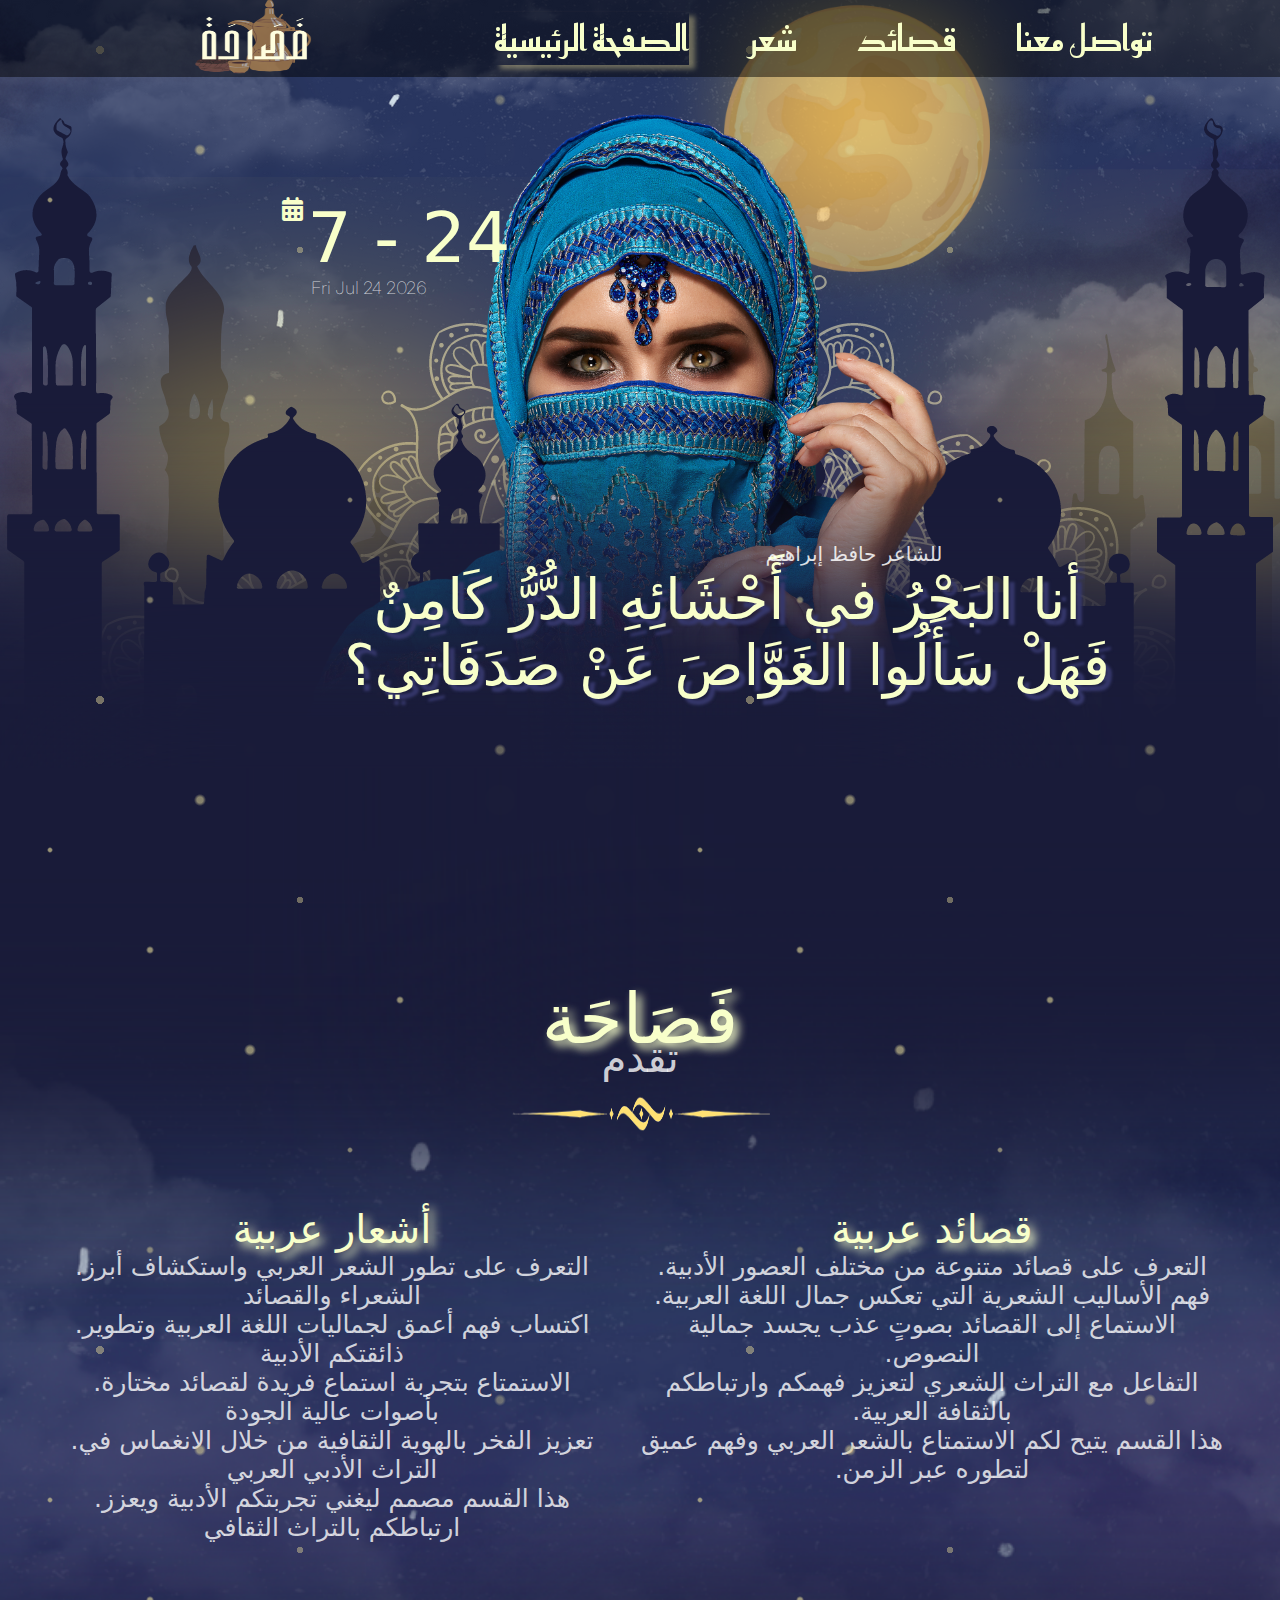
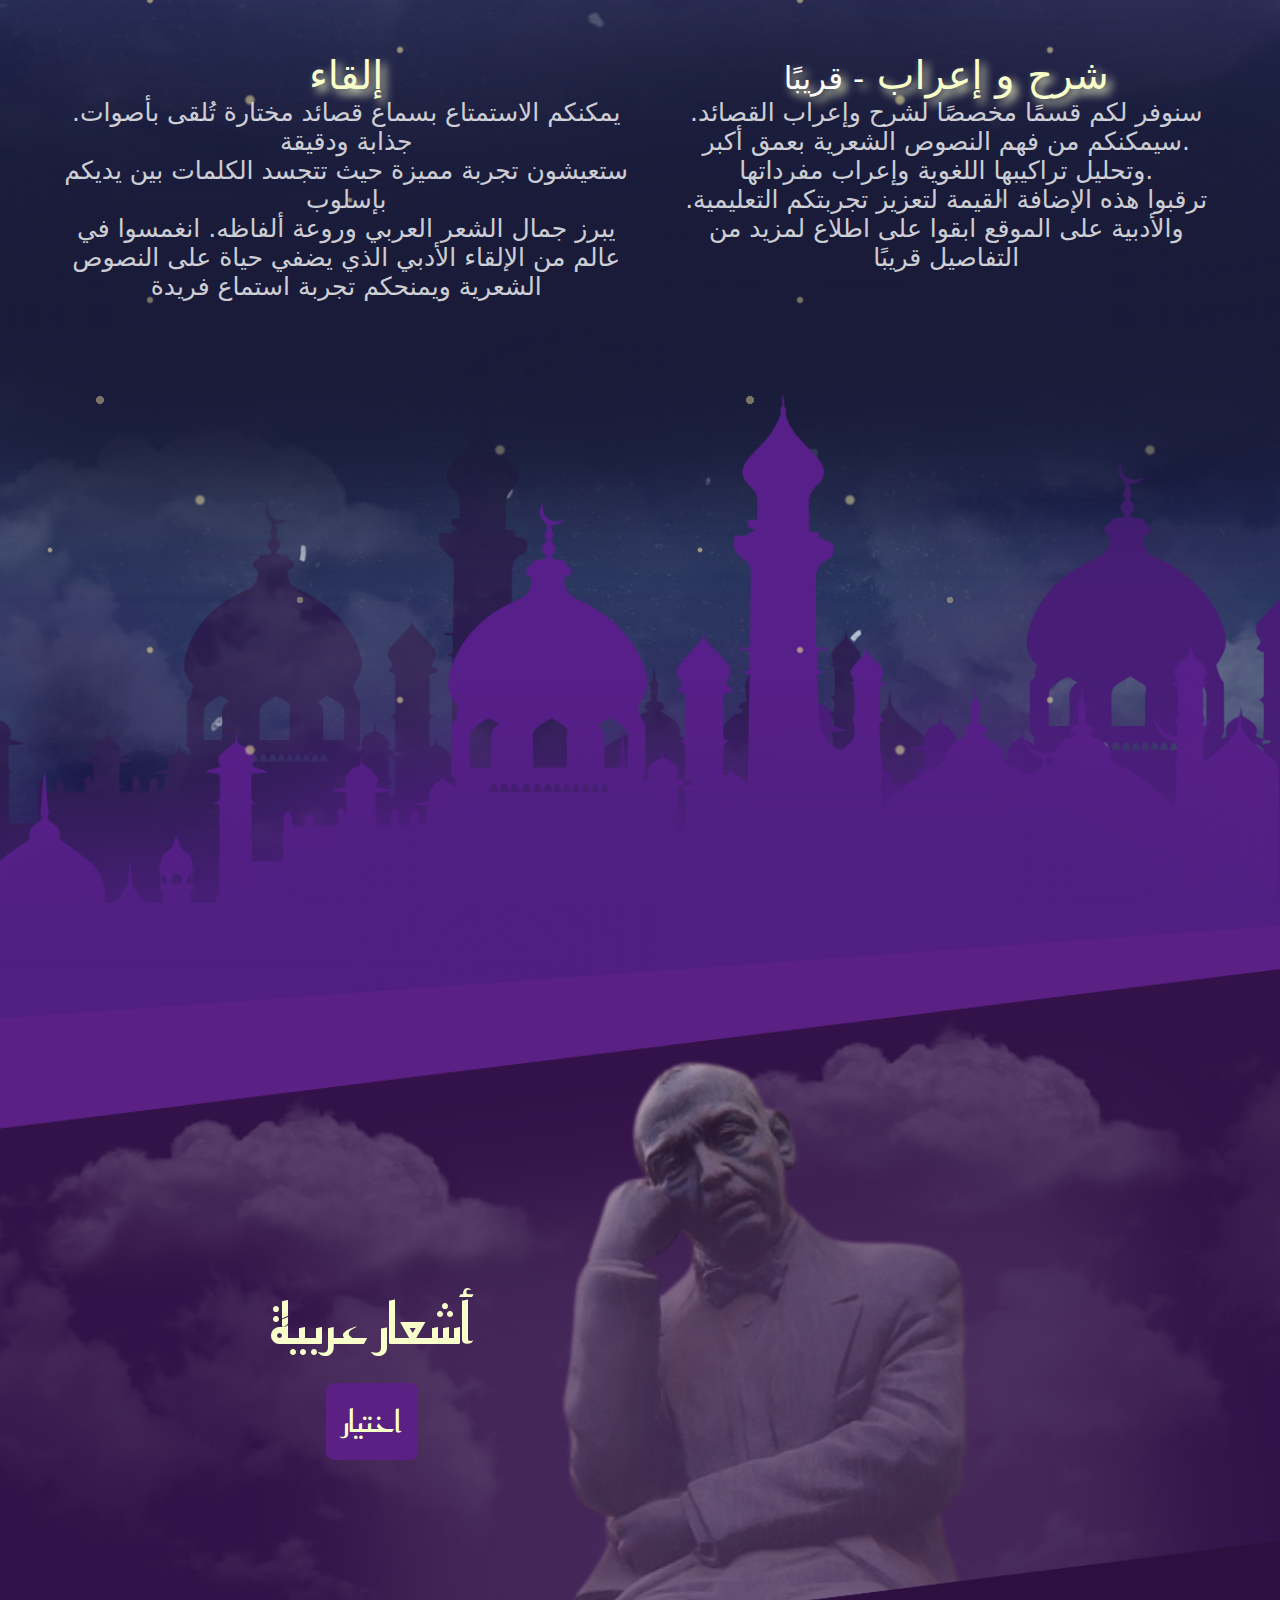
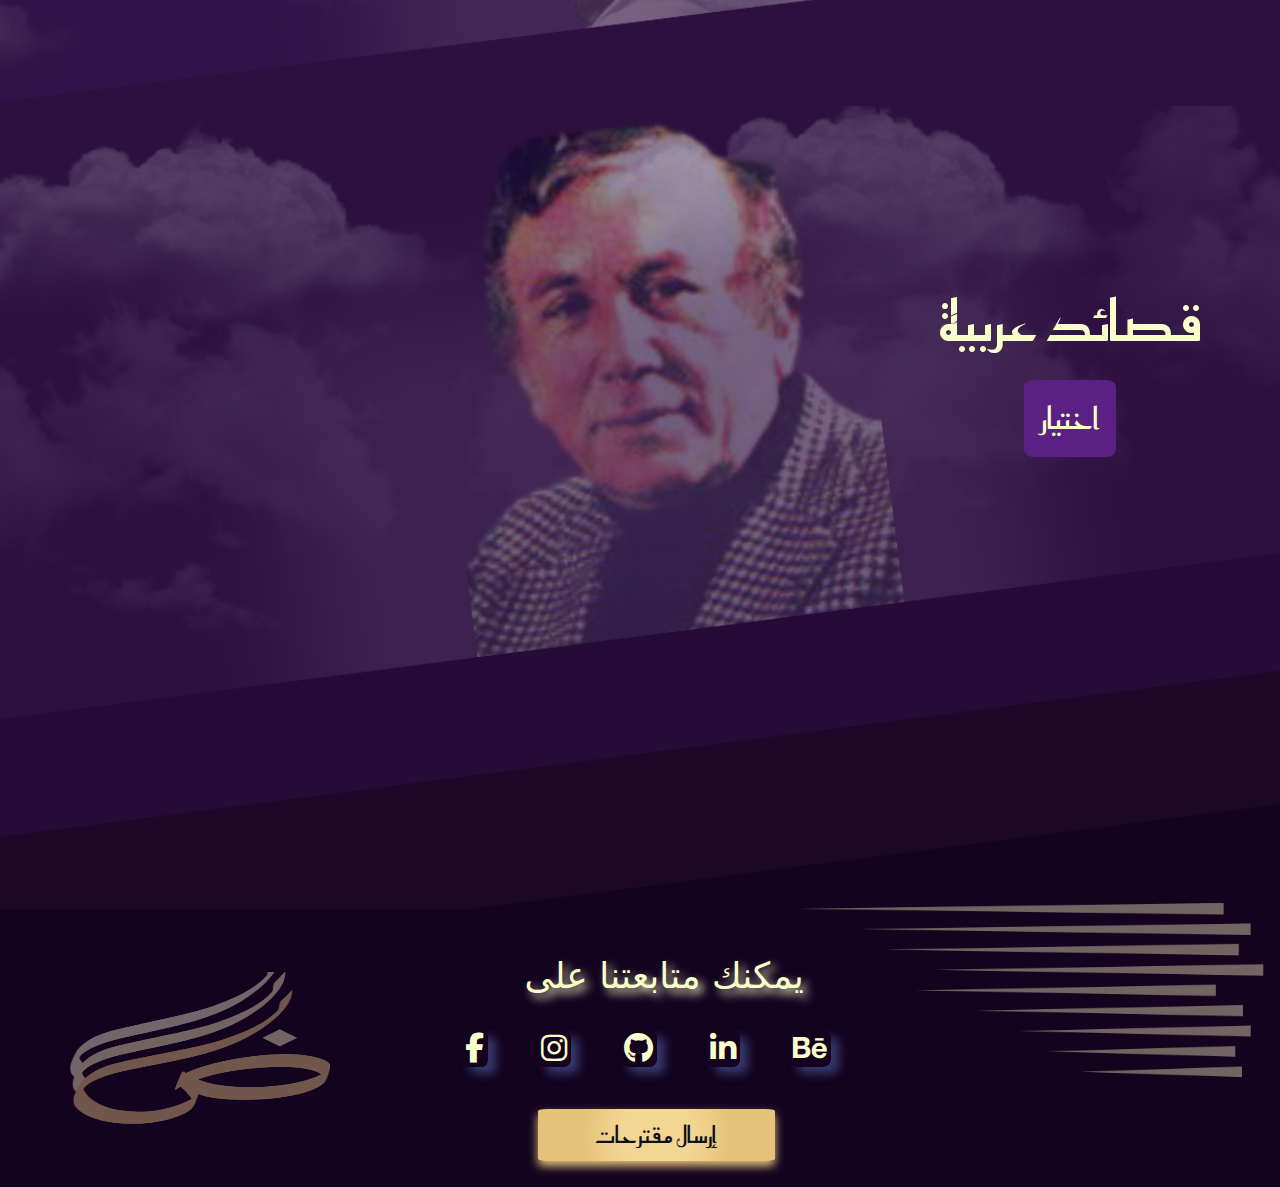
<file: index.html>
<!DOCTYPE html>
<html lang="en">
<head>
 <meta charset="UTF-8">
    <title>فَصَاحَة</title>
    <link rel="stylesheet" href="css/style.css">
    <link rel="preconnect" href="https://fonts.googleapis.com">
    <link rel="preconnect" href="https://fonts.gstatic.com" crossorigin>
    <link href="https://fonts.googleapis.com/css2?family=Fustat:wght@200;400&family=Reem+Kufi:wght@400;700&display=swap" rel="stylesheet">
    <link rel="stylesheet" href="css/fontawesome-free-6.6.0-web/css/all.min.css">
    <link rel="icon" href="img/imgg.png">    
</head>
<body>
<div class="snow_wrap">
    <div class="snow"></div>
</div>
<header>
    <img id="logo" src="img/فَصَاحَة.png">
    <nav>
        <a href="index.html" class="page active">الصفحة الرئيسية</a>
        <a href="poetry.html" class="page">شعر</a>
        <a href="poem.html" class="page">قصائد</a>
        <a href="recommend.html" class="page">تواصل معنا</a>
    </nav>
</header>
<main>
    <span><i class="fa-solid fa-calendar-days" style="color: #f8ffca;"></i></span>
    <p id="demo"></p>
    <p id="year"></p>
    <h2>أنا البَحْرُ في أَحْشَائِهِ الدُّرُّ كَامِنٌ
        <br>
        فَهَلْ سَأَلُوا الغَوَّاصَ عَنْ صَدَفَاتِي؟</h2>
    <p class="p1">للشاعر حافظ إبراهيم</p>
</main>

<section class="About">
    <div class="text">
    <h3> فَصَاحَة</h3>
    <p class="p2">تقدم</p>
    <img class="line" src="img/line.png">
        <div class="types">

            <div class="A">
            <div class="type1">
            <h4>أشعار عربية</h4>
            <p class="description">.التعرف على تطور الشعر العربي واستكشاف أبرز الشعراء والقصائد

                <br>.اكتساب فهم أعمق لجماليات اللغة العربية وتطوير ذائقتكم الأدبية<br>
                .الاستمتاع بتجربة استماع فريدة لقصائد مختارة بأصوات عالية الجودة<br>
               .تعزيز الفخر بالهوية الثقافية من خلال الانغماس في التراث الأدبي العربي<br>
                .هذا القسم مصمم ليغني تجربتكم الأدبية ويعزز ارتباطكم بالتراث الثقافي</p></div>

            <div class="type2">
                <h4>قصائد عربية</h4>
                <p class="description">.التعرف على قصائد متنوعة من مختلف العصور الأدبية<br>
                    <bdi>فهم الأساليب الشعرية التي تعكس جمال اللغة العربية.<br>
                    <bdi>الاستماع إلى القصائد بصوتٍ عذب يجسد جمالية النصوص.<br>
                    التفاعل مع التراث الشعري لتعزيز فهمكم وارتباطكم بالثقافة العربية.<br>
                    هذا القسم يتيح لكم الاستمتاع بالشعر العربي وفهم عميق لتطوره عبر الزمن.</p></div></div>

            <div class="B">
            <div class="type3">
                <h4>إلقاء</h4>
                <p class="description">
                    .يمكنكم الاستمتاع بسماع قصائد مختارة تُلقى بأصوات جذابة ودقيقة
                    <br>
                    ستعيشون تجربة مميزة حيث تتجسد الكلمات بين يديكم بإسلوب
                    <br>
                    يبرز جمال الشعر العربي وروعة ألفاظه.
                    انغمسوا في عالم من الإلقاء الأدبي الذي يضفي حياة على النصوص الشعرية

                    ويمنحكم تجربة استماع فريدة

                </p></div>

            <div class="type3">
                <h4>شرح و إعراب <span> -  قريبًا</span></h4>
                <p class="description">
                    .سنوفر لكم قسمًا مخصصًا لشرح وإعراب القصائد
                    .سيمكنكم من فهم النصوص الشعرية بعمق أكبر

                    .وتحليل تراكيبها اللغوية وإعراب مفرداتها
                    <br>
                    .ترقبوا هذه الإضافة القيمة لتعزيز تجربتكم التعليمية والأدبية على الموقع
                    ابقوا على اطلاع لمزيد من التفاصيل قريبًا
                </p></div></div>
        </div>
    </div>
</section>
<section class="new"></section>
<section class="art" id="poetry">  <div><p>أشعار عربية</p> <button onclick='window.location.href="poetry.html"'>اختيار</button></div></section>
<section class="r" id="poem"><div><p>قصائد عربية</p> <button onclick='window.location.href="poem.html"'>اختيار</button></div></section>


<footer id="footer">
    <div class="bar-div">
    <img class="bar" src="img/bar.png"></div>
    <h5>يمكنك متابعتنا على</h5>
    <div class="icons">
    <i class="fa-brands fa-facebook-f" onclick='window.location.href="https://www.facebook.com/NermeenKamalEldin"' style="color: #f8ffca;"></i>
    <i class="fa-brands fa-instagram" onclick='window.location.href="https://www.instagram.com/nermeen_kamaleldin/"' style="color: #f8ffca;"></i>
    <i class="fa-brands fa-github" onclick='window.location.href="https://github.com/NermeenKamal"' style="color: #f8ffca;"></i>
    <i class="fa-brands fa-linkedin-in" onclick='window.location.href="https://www.linkedin.com/in/nirmn-kamal/"' style="color: #f8ffca;"></i>
    <i class="fa-brands fa-behance" onclick='window.location.href="https://www.behance.net/Nermeen_Kamal"' style="color: #f8ffca;"></i>
    </div>
    <button class="recommend" onclick='window.location.href="recommend.html"'>إرسال مقترحات</button>
    <img class="d" src="img/ض.png">
</footer>

<script src="js/script.js"></script>

</body>
</html>
</file>
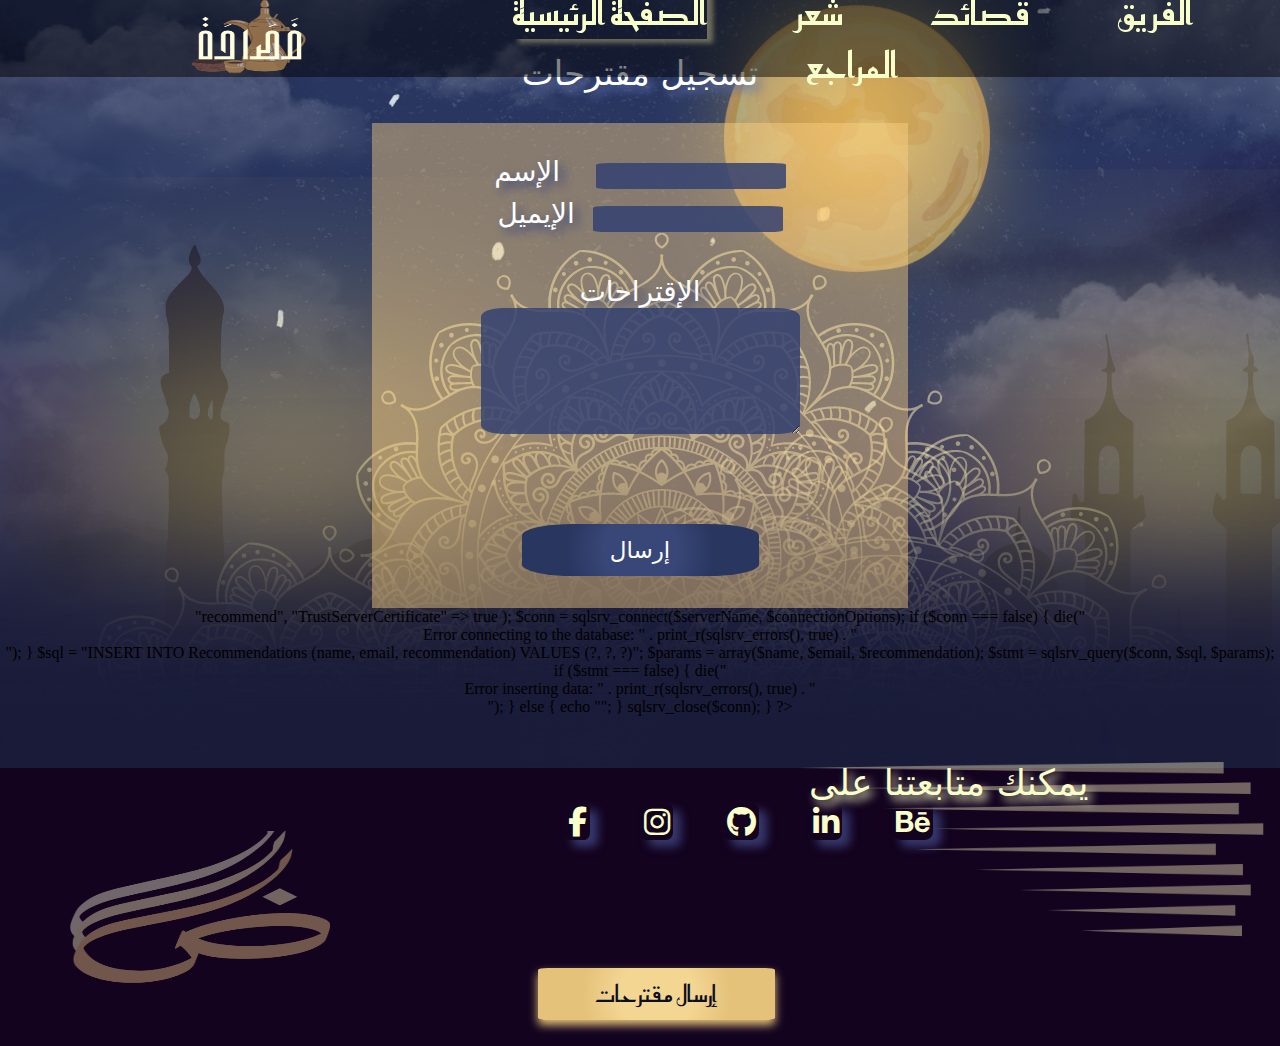
<file: content.html>
<!DOCTYPE html>
<html lang="en">
<head>
    <meta name="viewport" content="width=device-width, initial-scale=1" />
    <meta charset="UTF-8">
    <title>فَصَاحَة</title>
    <link rel="stylesheet" href="css/style.css">
    <link rel="preconnect" href="https://fonts.googleapis.com">
    <link rel="preconnect" href="https://fonts.gstatic.com" crossorigin>
    <link href="https://fonts.googleapis.com/css2?family=Fustat:wght@200;400&family=Reem+Kufi:wght@400;700&display=swap" rel="stylesheet">
    <link rel="stylesheet" href="css/fontawesome-free-6.6.0-web/css/all.min.css">
    <link rel="icon" href="img/imgg.png">
</head>
<body>

<header>
    <img id="logo" src="img/فَصَاحَة.png">
    <nav>
        <a href="index.html" class="page active">الصفحة الرئيسية</a>
        <a href="poetry.html" class="page">شعر</a>
        <a href="poem.html" class="page">قصائد</a>
        <a href="team.html" class="page">الفريق</a>
        <a href="References.html" class="page">المراجع</a>
    </nav>
</header>

<section class="rec">
    <div class="container">
        <h1>تسجيل مقترحات</h1>

        <form action="content.php" method="POST">
            <div class="op">
                <label>الإسم</label>&nbsp;&nbsp;&nbsp;
                <input type="text" name="name" required>
            </div>
            <div class="oop">
                <label>الإيميل</label>&nbsp;
                <input type="email" name="email" required>
            </div>
            <label>الإقتراحات</label>
            <br>
            <textarea name="recommendation" required></textarea>
            <br> <br>
            <button type="submit" id="submit">إرسال</button>
        </form>

        <?php
        if ($_SERVER["REQUEST_METHOD"] == "POST") {
            $name = $_POST['name'];
            $email = $_POST['email'];
            $recommendation = $_POST['recommendation'];
            $serverName = "NERMEEN";
            $connectionOptions = array(
                "Database" => "recommend",
        "TrustServerCertificate" => true
        );
        $conn = sqlsrv_connect($serverName, $connectionOptions);
        if ($conn === false) {
        die("<p>Error connecting to the database: " . print_r(sqlsrv_errors(), true) . "</p>");
        }
        $sql = "INSERT INTO Recommendations (name, email, recommendation) VALUES (?, ?, ?)";
        $params = array($name, $email, $recommendation);
        $stmt = sqlsrv_query($conn, $sql, $params);
        if ($stmt === false) {
        die("<p>Error inserting data: " . print_r(sqlsrv_errors(), true) . "</p>");
        } else {
        echo "<script>alert('!تم الإرسال');</script>";
        }
        sqlsrv_close($conn);
        }
        ?>

    </div>
</section>

<footer id="footer">
    <img class="d" src="img/ض.png">
    <div class="bar-div">
        <img class="bar" src="img/bar.png">
    </div>
    <div class="footer-contact">
        <h5>يمكنك متابعتنا على</h5>
        <div class="icons">
            <i class="fa-brands fa-facebook-f" onclick='window.location.href="https://www.facebook.com/NermeenKamalEldin"' style="color: #f8ffca;"></i>
            <i class="fa-brands fa-instagram" onclick='window.location.href="https://www.instagram.com/nermeen_kamaleldin/"' style="color: #f8ffca;"></i>
            <i class="fa-brands fa-github" onclick='window.location.href="https://github.com/NermeenKamal"' style="color: #f8ffca;"></i>
            <i class="fa-brands fa-linkedin-in" onclick='window.location.href="https://www.linkedin.com/in/nirmn-kamal/"' style="color: #f8ffca;"></i>
            <i class="fa-brands fa-behance" onclick='window.location.href="https://www.behance.net/Nermeen_Kamal"' style="color: #f8ffca;"></i>
        </div>
        <button class="recommend" onclick='window.location.href="content.html"'>إرسال مقترحات</button>
    </div>
</footer>

<script src="js/script.js"></script>
</body>
</html>
</file>
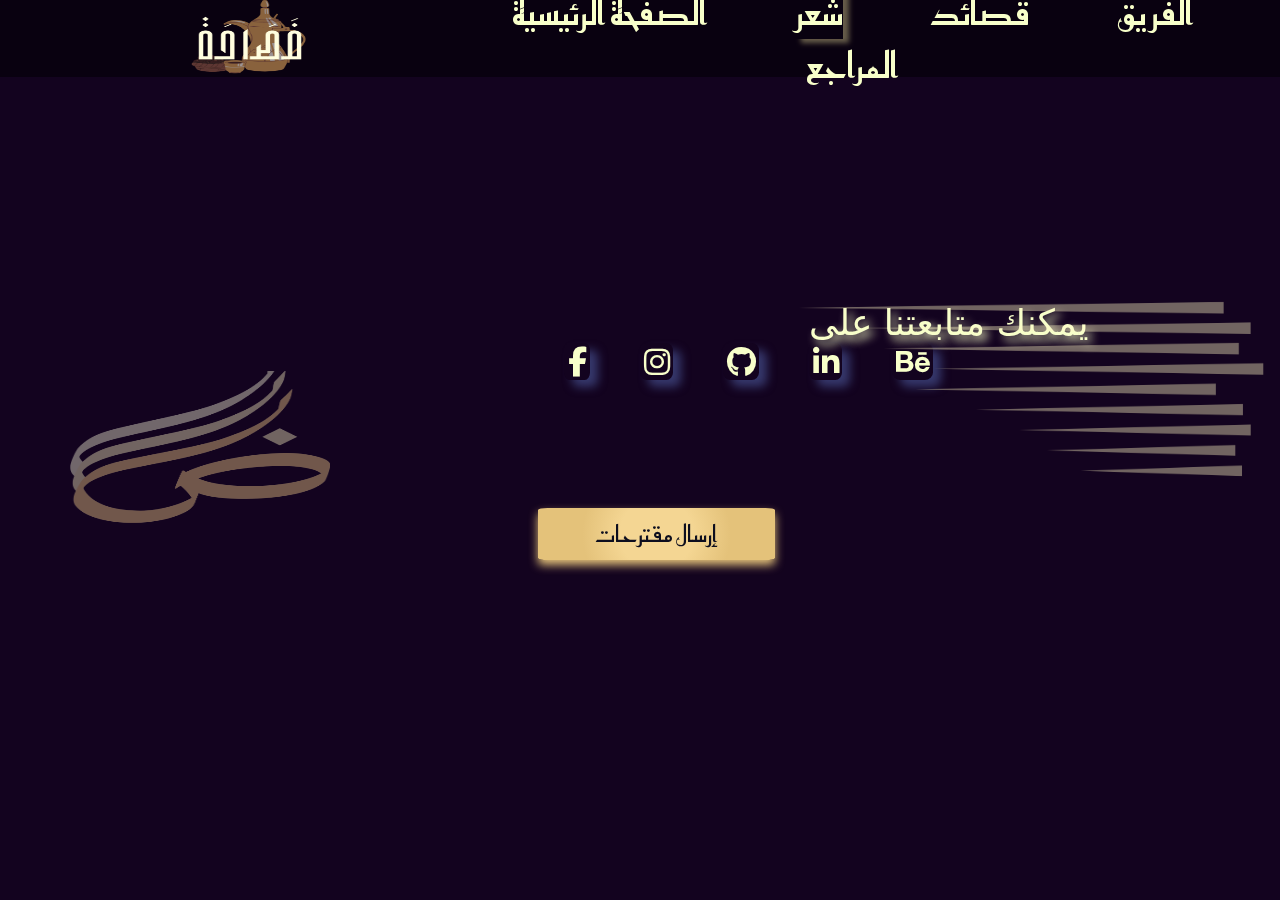
<file: Egypt.html>
<!DOCTYPE html>
<html lang="en">
<head>
    <meta charset="UTF-8">
    <title>فَصَاحَة</title>
    <link rel="stylesheet" href="css/style.css">
    <meta name="viewport" content="width=device-width, initial-scale=1" />
    <link rel="preconnect" href="https://fonts.googleapis.com">
    <link rel="preconnect" href="https://fonts.gstatic.com" crossorigin>
    <link href="https://fonts.googleapis.com/css2?family=Fustat:wght@200;400&family=Reem+Kufi:wght@400;700&display=swap" rel="stylesheet">
    <link rel="stylesheet" href="css/fontawesome-free-6.6.0-web/css/all.min.css">
    <link rel="icon" href="img/imgg.png">
</head>
<body>

<header>
    <img id="logo" src="img/فَصَاحَة.png">
    <nav>
        <a href="index.html" class="page">الصفحة الرئيسية</a>
        <a href="poetry.html" class="page active">شعر</a>
        <a href="poem.html" class="page">قصائد</a>
        <a href="team.html" class="page">الفريق</a>
        <a href="References.html" class="page">المراجع</a>
    </nav>
</header>



<section class="eg-main">
    <div id="poem-intro" class="team-photo">
        <div class="umm-frame">
        <iframe  src="https://www.youtube.com/embed/1wBvuZVE7FI?si=sLKDeQLWV1Qxku64" title="YouTube video player" frameborder="0" allow="accelerometer; autoplay; clipboard-write; encrypted-media; gyroscope; picture-in-picture; web-share" referrerpolicy="strict-origin-when-cross-origin" allowfullscreen></iframe>
        <iframe src="https://www.youtube.com/embed/ul4z6sLnXYY?si=v0iSvyP1JPgp4aVy" title="YouTube video player" frameborder="0" allow="accelerometer; autoplay; clipboard-write; encrypted-media; gyroscope; picture-in-picture; web-share" referrerpolicy="strict-origin-when-cross-origin" allowfullscreen></iframe>
        <iframe  src="https://www.youtube.com/embed/-0bS9apr8kI?si=RuhC30rSHpuYwPSz" title="YouTube video player" frameborder="0" allow="accelerometer; autoplay; clipboard-write; encrypted-media; gyroscope; picture-in-picture; web-share" referrerpolicy="strict-origin-when-cross-origin" allowfullscreen></iframe>
        </div>
    </div>


</section>
<section class="eg-first">
    <div id="poem-intro" class="team-photo">
        <div class="umm-frame">
    <iframe  src="https://www.youtube.com/embed/ki5sMhG5YSY?si=abxNbx2Kiptxd1Yi" title="YouTube video player" frameborder="0" allow="accelerometer; autoplay; clipboard-write; encrypted-media; gyroscope; picture-in-picture; web-share" referrerpolicy="strict-origin-when-cross-origin" allowfullscreen></iframe>
    <iframe  src="https://www.youtube.com/embed/QFQwD2dTSG0?si=B6gwgO5H9PqBHcMF" title="YouTube video player" frameborder="0" allow="accelerometer; autoplay; clipboard-write; encrypted-media; gyroscope; picture-in-picture; web-share" referrerpolicy="strict-origin-when-cross-origin" allowfullscreen></iframe>
        </div></div>
</section>



<footer id="footer">
    <img class="d" src="img/ض.png">
    <div class="bar-div">
        <img class="bar" src="img/bar.png"></div>
    <div class="footer-contact">
        <h5>يمكنك متابعتنا على</h5>
        <div class="icons">
            <i class="fa-brands fa-facebook-f" onclick='window.location.href="https://www.facebook.com/NermeenKamalEldin"' style="color: #f8ffca;"></i>
            <i class="fa-brands fa-instagram" onclick='window.location.href="https://www.instagram.com/nermeen_kamaleldin/"' style="color: #f8ffca;"></i>
            <i class="fa-brands fa-github" onclick='window.location.href="https://github.com/NermeenKamal"' style="color: #f8ffca;"></i>
            <i class="fa-brands fa-linkedin-in" onclick='window.location.href="https://www.linkedin.com/in/nirmn-kamal/"' style="color: #f8ffca;"></i>
            <i class="fa-brands fa-behance" onclick='window.location.href="https://www.behance.net/Nermeen_Kamal"' style="color: #f8ffca;"></i>
        </div>
        <button class="recommend" onclick='window.location.href="content.php"'>إرسال مقترحات</button>
    </div>
</footer>



<script src="js/script.js"></script>
</body>
</html>
</file>
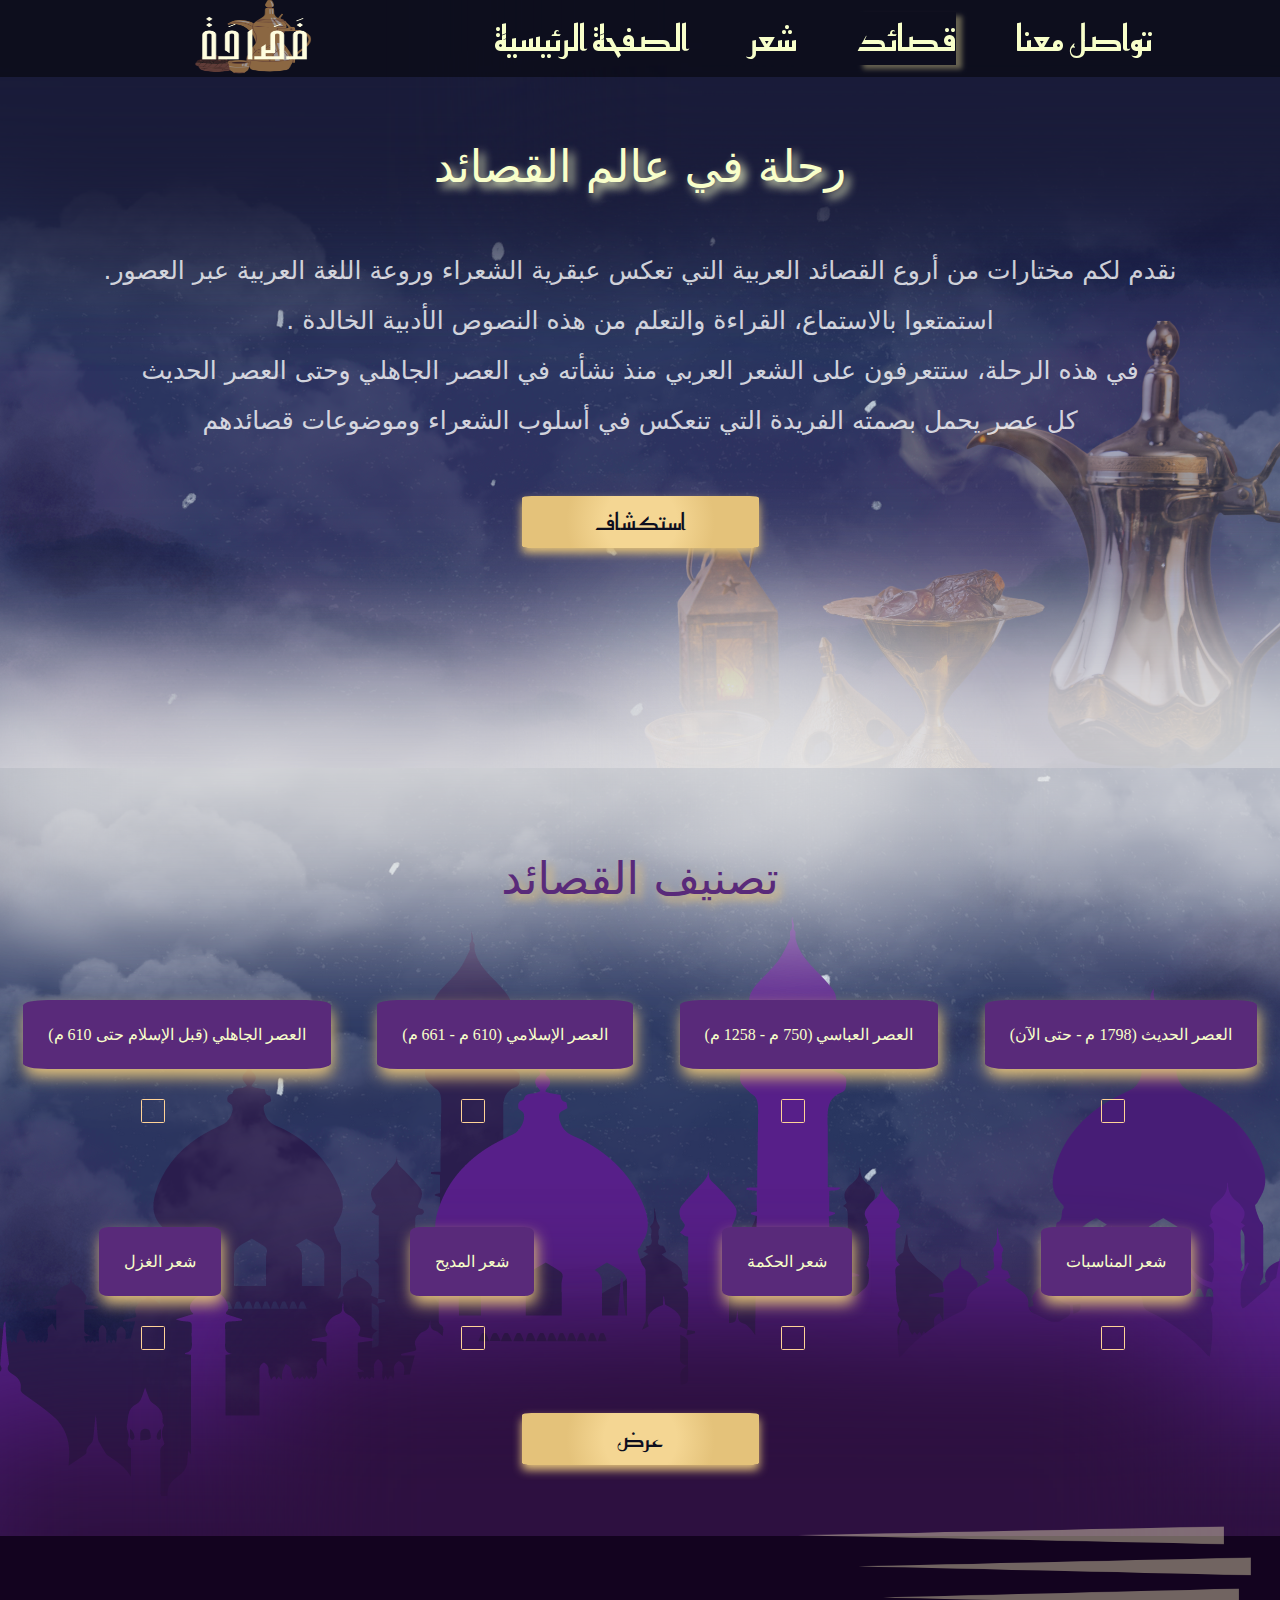
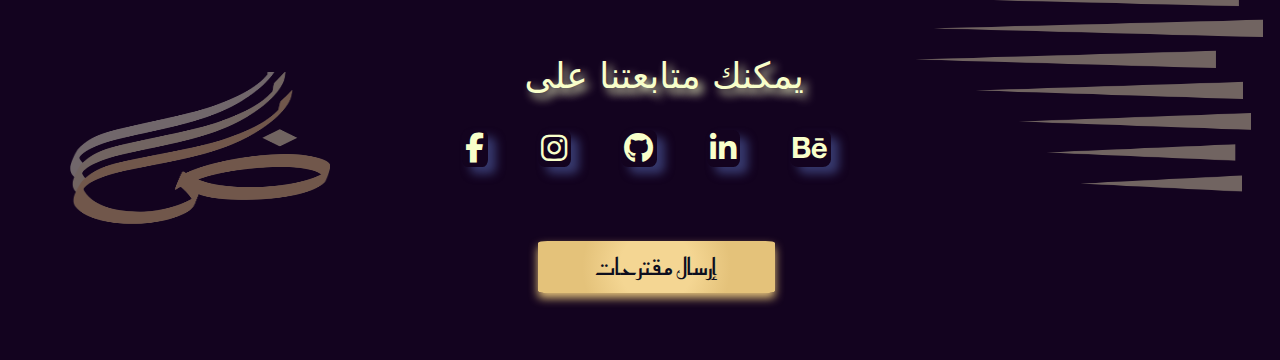
<file: poem.html>
<!DOCTYPE html>
<html lang="en">
<head>
 <meta charset="UTF-8">
    <title>فَصَاحَة</title>
    <link rel="stylesheet" href="css/style.css">
    <link rel="preconnect" href="https://fonts.googleapis.com">
    <link rel="preconnect" href="https://fonts.gstatic.com" crossorigin>
    <link href="https://fonts.googleapis.com/css2?family=Fustat:wght@200;400&family=Reem+Kufi:wght@400;700&display=swap" rel="stylesheet">
    <link rel="stylesheet" href="css/fontawesome-free-6.6.0-web/css/all.min.css">
    <link rel="icon" href="img/imgg.png">    
</head>
<body>

<header>
    <img id="logo" src="img/فَصَاحَة.png">
    <nav>
        <a href="index.html" class="page">الصفحة الرئيسية</a>
        <a href="poetry.html" class="page">شعر</a>
        <a href="poem.html" class="page active">قصائد</a>
        <a href="recommend.html" class="page">تواصل معنا</a>
    </nav>
</header>

<section id="poems">
    <div id="poem-intro">
        <h2>رحلة في عالم القصائد</h2>
        <p>
            .نقدم لكم مختارات من أروع القصائد العربية التي تعكس عبقرية الشعراء وروعة اللغة العربية عبر العصور
            <br>.
            استمتعوا بالاستماع، القراءة والتعلم من هذه النصوص الأدبية الخالدة
        </p>
        <p>
            في هذه الرحلة، ستتعرفون على الشعر العربي منذ نشأته في العصر الجاهلي وحتى العصر الحديث
            <br>
            كل عصر يحمل بصمته الفريدة التي تنعكس في أسلوب الشعراء وموضوعات قصائدهم
        </p>
        <button class="radial" onclick="document.getElementById('target-section').scrollIntoView({ behavior: 'smooth' });">استكشاف</button>
    </div>
</section>

<section class="category" id="target-section">
    <div class="div1">
        <h2>تصنيف القصائد</h2>
    </div>

    <div class="parent22">
        <div class="parent1">
            <div>العصر الجاهلي (قبل الإسلام حتى 610 م)</div>
            <div> العصر الإسلامي (610 م - 661 م)</div>
            <div>العصر العباسي (750 م - 1258 م)</div>
            <div>العصر الحديث (1798 م - حتى الآن)</div>
        </div>






        <div class="checkk">
            <div class="checkbox-wrapper-33">
                <label class="checkbox">
                    <input class="checkbox__trigger visuallyhidden" type="checkbox" name="vv" onclick="selectOnlyThis(this)" />
                    <span class="checkbox__symbol">
                <svg aria-hidden="true" class="icon-checkbox" width="28px" height="28px" viewBox="0 0 28 28" version="1" xmlns="http://www.w3.org/2000/svg">
                    <path d="M4 14l8 7L24 7"></path>
                </svg>
            </span>
                </label>
            </div>
            <div class="checkbox-wrapper-33">
                <label class="checkbox">
                    <input class="checkbox__trigger visuallyhidden" type="checkbox" name="vv" onclick="selectOnlyThis(this)" />
                    <span class="checkbox__symbol">
                <svg aria-hidden="true" class="icon-checkbox" width="28px" height="28px" viewBox="0 0 28 28" version="1" xmlns="http://www.w3.org/2000/svg">
                    <path d="M4 14l8 7L24 7"></path>
                </svg>
            </span>
                </label>
            </div>
            <div class="checkbox-wrapper-33">
                <label class="checkbox">
                    <input class="checkbox__trigger visuallyhidden" type="checkbox" name="vv" onclick="selectOnlyThis(this)" />
                    <span class="checkbox__symbol">
                <svg aria-hidden="true" class="icon-checkbox" width="28px" height="28px" viewBox="0 0 28 28" version="1" xmlns="http://www.w3.org/2000/svg">
                    <path d="M4 14l8 7L24 7"></path>
                </svg>
            </span>
                </label>
            </div>
            <div class="checkbox-wrapper-33">
                <label class="checkbox">
                    <input class="checkbox__trigger visuallyhidden" type="checkbox" name="vv" onclick="selectOnlyThis(this)" />
                    <span class="checkbox__symbol">
                <svg aria-hidden="true" class="icon-checkbox" width="28px" height="28px" viewBox="0 0 28 28" version="1" xmlns="http://www.w3.org/2000/svg">
                    <path d="M4 14l8 7L24 7"></path>
                </svg>
            </span>
                </label>
            </div>
        </div>







        <div class="parent2">
            <div>شعر الغزل</div>
            <div>شعر المديح</div>
            <div>شعر الحكمة</div>
            <div>شعر المناسبات</div>
        </div></div>












    <div class="check">
        <div class="checkbox-wrapper-33">
            <label class="checkbox">
                <input class="checkbox__trigger visuallyhidden" type="checkbox" name="v" onclick="selectOnlyyThis(this)" />
                <span class="checkbox__symbol">
                <svg aria-hidden="true" class="icon-checkbox" width="28px" height="28px" viewBox="0 0 28 28" version="1" xmlns="http://www.w3.org/2000/svg">
                    <path d="M4 14l8 7L24 7"></path>
                </svg>
            </span>
            </label>
        </div>
        <div class="checkbox-wrapper-33">
            <label class="checkbox">
                <input class="checkbox__trigger visuallyhidden" type="checkbox" name="v" onclick="selectOnlyyThis(this)" />
                <span class="checkbox__symbol">
                <svg aria-hidden="true" class="icon-checkbox" width="28px" height="28px" viewBox="0 0 28 28" version="1" xmlns="http://www.w3.org/2000/svg">
                    <path d="M4 14l8 7L24 7"></path>
                </svg>
            </span>
            </label>
        </div>
        <div class="checkbox-wrapper-33">
            <label class="checkbox">
                <input class="checkbox__trigger visuallyhidden" type="checkbox" name="v" onclick="selectOnlyyThis(this)" />
                <span class="checkbox__symbol">
                <svg aria-hidden="true" class="icon-checkbox" width="28px" height="28px" viewBox="0 0 28 28" version="1" xmlns="http://www.w3.org/2000/svg">
                    <path d="M4 14l8 7L24 7"></path>
                </svg>
            </span>
            </label>
        </div>
        <div class="checkbox-wrapper-33">
            <label class="checkbox">
                <input class="checkbox__trigger visuallyhidden" type="checkbox" name="v" onclick="selectOnlyyThis(this)" />
                <span class="checkbox__symbol">
                <svg aria-hidden="true" class="icon-checkbox" width="28px" height="28px" viewBox="0 0 28 28" version="1" xmlns="http://www.w3.org/2000/svg">
                    <path d="M4 14l8 7L24 7"></path>
                </svg>
            </span>
            </label>
        </div>
    </div>




    <button class="radial" onclick="choose()">عرض</button>






</section>



<footer id="footer" style="height: 424px;">
    <div class="bar-div">
        <img class="bar" src="img/bar.png"></div>
    <h5>يمكنك متابعتنا على</h5>
    <div class="icons">
        <i class="fa-brands fa-facebook-f" onclick='window.location.href="https://www.facebook.com/NermeenKamalEldin"' style="color: #f8ffca;"></i>
        <i class="fa-brands fa-instagram" onclick='window.location.href="https://www.instagram.com/nermeen_kamaleldin/"' style="color: #f8ffca;"></i>
        <i class="fa-brands fa-github" onclick='window.location.href="https://github.com/NermeenKamal"' style="color: #f8ffca;"></i>
        <i class="fa-brands fa-linkedin-in" onclick='window.location.href="https://www.linkedin.com/in/nirmn-kamal/"' style="color: #f8ffca;"></i>
        <i class="fa-brands fa-behance" onclick='window.location.href="https://www.behance.net/Nermeen_Kamal"' style="color: #f8ffca;"></i>
    </div>
    <button class="recommend" onclick='window.location.href="recommend.html"'>إرسال مقترحات</button>
    <img class="d" src="img/ض.png">


</footer>



<script src="js/script.js"></script>
</body>
</html>
</file>
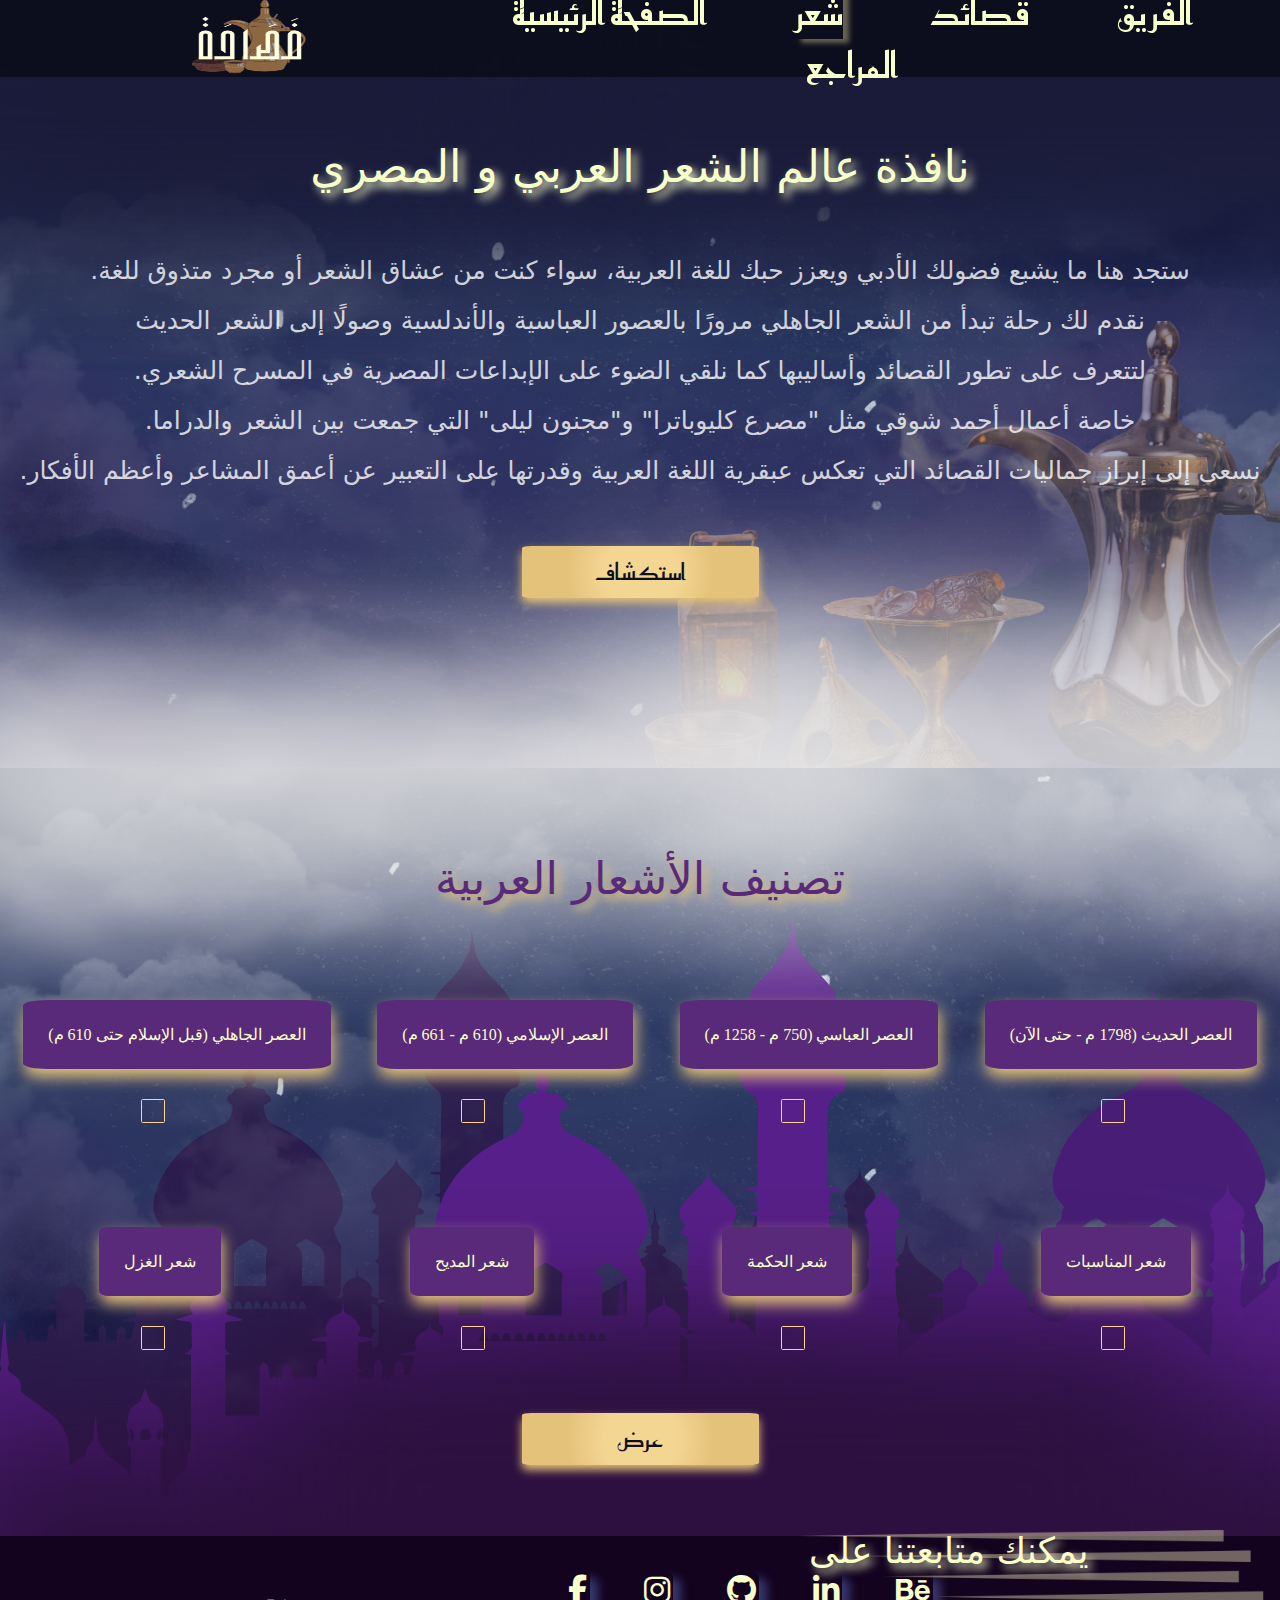
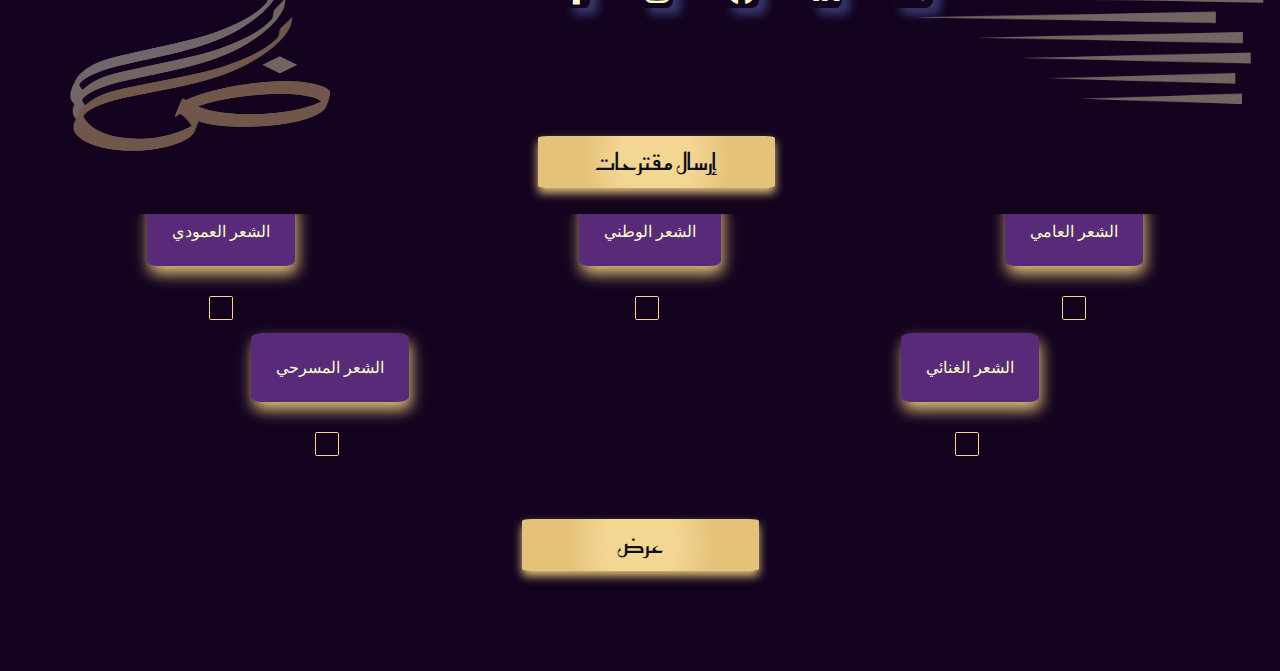
<file: poetry.html>
<!DOCTYPE html>
<html lang="en">
<head>
    <meta charset="UTF-8">
    <title>فَصَاحَة</title>
    <link rel="stylesheet" href="css/style.css">
    <meta name="viewport" content="width=device-width, initial-scale=1" />
    <link rel="preconnect" href="https://fonts.googleapis.com">
    <link rel="preconnect" href="https://fonts.gstatic.com" crossorigin>
    <link href="https://fonts.googleapis.com/css2?family=Fustat:wght@200;400&family=Reem+Kufi:wght@400;700&display=swap" rel="stylesheet">
    <link rel="stylesheet" href="css/fontawesome-free-6.6.0-web/css/all.min.css">
    <link rel="icon" href="img/imgg.png">
</head>
<body>

<header>
    <img id="logo" src="img/فَصَاحَة.png">
    <nav>
        <a href="index.html" class="page">الصفحة الرئيسية</a>
        <a href="poetry.html" class="page active">شعر</a>
        <a href="poem.html" class="page">قصائد</a>
        <a href="team.html" class="page">الفريق</a>
        <a href="References.html" class="page">المراجع</a>
    </nav>
</header>




<section id="poems">
    <div id="poem-intro">
        <h2>نافذة عالم الشعر العربي و المصري</h2>

        <p>
            .ستجد هنا ما يشبع فضولك الأدبي ويعزز حبك للغة العربية، سواء كنت من عشاق الشعر أو مجرد متذوق للغة
            <br>
            نقدم لك رحلة تبدأ من الشعر الجاهلي مرورًا بالعصور العباسية والأندلسية وصولًا إلى الشعر الحديث
            <br>
            .لتتعرف على تطور القصائد وأساليبها
            كما نلقي الضوء على الإبداعات المصرية في المسرح الشعري
            <br>
            .خاصة أعمال أحمد شوقي مثل "مصرع كليوباترا" و"مجنون ليلى" التي جمعت بين الشعر والدراما
        </p>

        <p>
            .نسعى إلى إبراز جماليات القصائد التي تعكس عبقرية اللغة العربية وقدرتها على التعبير عن أعمق المشاعر وأعظم الأفكار
        </p>


        <button class="radial" onclick="document.getElementById('target-section').scrollIntoView({ behavior: 'smooth' });">استكشاف</button>
    </div>
</section>

<section class="category" id="target-section">
    <div class="div1">
        <h2>تصنيف الأشعار العربية</h2>
    </div>

    <div class="parent22">
        <div class="parent1">
            <div>العصر الجاهلي (قبل الإسلام حتى 610 م)</div>
            <div> العصر الإسلامي (610 م - 661 م)</div>
            <div>العصر العباسي (750 م - 1258 م)</div>
            <div>العصر الحديث (1798 م - حتى الآن)</div>
        </div>



        <div class="checkk">
            <div class="checkbox-wrapper-33">
                <label class="checkbox">
                    <input class="checkbox__trigger visuallyhidden" type="checkbox" name="vv" onclick="selectOnlyThis(this)" />
                    <span class="checkbox__symbol">
                <svg aria-hidden="true" class="icon-checkbox" width="28px" height="28px" viewBox="0 0 28 28" version="1" xmlns="http://www.w3.org/2000/svg">
                    <path d="M4 14l8 7L24 7"></path>
                </svg>
            </span>
                </label>
            </div>
            <div class="checkbox-wrapper-33">
                <label class="checkbox">
                    <input class="checkbox__trigger visuallyhidden" type="checkbox" name="vv" onclick="selectOnlyThis(this)" />
                    <span class="checkbox__symbol">
                <svg aria-hidden="true" class="icon-checkbox" width="28px" height="28px" viewBox="0 0 28 28" version="1" xmlns="http://www.w3.org/2000/svg">
                    <path d="M4 14l8 7L24 7"></path>
                </svg>
            </span>
                </label>
            </div>
            <div class="checkbox-wrapper-33">
                <label class="checkbox">
                    <input class="checkbox__trigger visuallyhidden" type="checkbox" name="vv" onclick="selectOnlyThis(this)" />
                    <span class="checkbox__symbol">
                <svg aria-hidden="true" class="icon-checkbox" width="28px" height="28px" viewBox="0 0 28 28" version="1" xmlns="http://www.w3.org/2000/svg">
                    <path d="M4 14l8 7L24 7"></path>
                </svg>
            </span>
                </label>
            </div>
            <div class="checkbox-wrapper-33">
                <label class="checkbox">
                    <input class="checkbox__trigger visuallyhidden" type="checkbox" name="vv" onclick="selectOnlyThis(this)" />
                    <span class="checkbox__symbol">
                <svg aria-hidden="true" class="icon-checkbox" width="28px" height="28px" viewBox="0 0 28 28" version="1" xmlns="http://www.w3.org/2000/svg">
                    <path d="M4 14l8 7L24 7"></path>
                </svg>
            </span>
                </label>
            </div>
        </div>







        <div class="parent2">
            <div>شعر الغزل</div>
            <div>شعر المديح</div>
            <div>شعر الحكمة</div>
            <div>شعر المناسبات</div>
        </div></div>


    <div class="check">
        <div class="checkbox-wrapper-33">
            <label class="checkbox">
                <input class="checkbox__trigger visuallyhidden" type="checkbox" name="v" onclick="selectOnlyyThis(this)" />
                <span class="checkbox__symbol">
                <svg aria-hidden="true" class="icon-checkbox" width="28px" height="28px" viewBox="0 0 28 28" version="1" xmlns="http://www.w3.org/2000/svg">
                    <path d="M4 14l8 7L24 7"></path>
                </svg>
            </span>
            </label>
        </div>
        <div class="checkbox-wrapper-33">
            <label class="checkbox">
                <input class="checkbox__trigger visuallyhidden" type="checkbox" name="v" onclick="selectOnlyyThis(this)" />
                <span class="checkbox__symbol">
                <svg aria-hidden="true" class="icon-checkbox" width="28px" height="28px" viewBox="0 0 28 28" version="1" xmlns="http://www.w3.org/2000/svg">
                    <path d="M4 14l8 7L24 7"></path>
                </svg>
            </span>
            </label>
        </div>
        <div class="checkbox-wrapper-33">
            <label class="checkbox">
                <input class="checkbox__trigger visuallyhidden" type="checkbox" name="v" onclick="selectOnlyyThis(this)" />
                <span class="checkbox__symbol">
                <svg aria-hidden="true" class="icon-checkbox" width="28px" height="28px" viewBox="0 0 28 28" version="1" xmlns="http://www.w3.org/2000/svg">
                    <path d="M4 14l8 7L24 7"></path>
                </svg>
            </span>
            </label>
        </div>
        <div class="checkbox-wrapper-33">
            <label class="checkbox">
                <input class="checkbox__trigger visuallyhidden" type="checkbox" name="v" onclick="selectOnlyyThis(this)" />
                <span class="checkbox__symbol">
                <svg aria-hidden="true" class="icon-checkbox" width="28px" height="28px" viewBox="0 0 28 28" version="1" xmlns="http://www.w3.org/2000/svg">
                    <path d="M4 14l8 7L24 7"></path>
                </svg>
            </span>
            </label>
        </div>
    </div>

    <button class="radial" style="margin-bottom: 100px;" onclick="choose()">عرض</button>




    <div class="div1">
        <h2 style="color: #f8ffca;">تصنيف الأشعار المصرية</h2>
    </div>

    <div class="parent22">
        <div class="parent2">
            <div>الشعر العمودي</div>
            <div>الشعر الوطني</div>
            <div>الشعر العامي</div>
        </div>

        <div class="check">
            <div style="margin-left: 28px;" class="checkbox-wrapper-33">
                <label class="checkbox">
                    <input class="checkbox__trigger visuallyhidden" type="checkbox" name="v" />
                    <span class="checkbox__symbol">
                <svg aria-hidden="true" class="icon-checkbox" width="28px" height="28px" viewBox="0 0 28 28" version="1" xmlns="http://www.w3.org/2000/svg">
                    <path d="M4 14l8 7L24 7"></path>
                </svg>
            </span>
                </label>
            </div>
            <div style="margin-left: 28px;" class="checkbox-wrapper-33">
                <label class="checkbox">
                    <input class="checkbox__trigger visuallyhidden" type="checkbox" name="v" />
                    <span class="checkbox__symbol">
                <svg aria-hidden="true" class="icon-checkbox" width="28px" height="28px" viewBox="0 0 28 28" version="1" xmlns="http://www.w3.org/2000/svg">
                    <path d="M4 14l8 7L24 7"></path>
                </svg>
            </span>
                </label>
            </div>
            <div style="margin-left: 28px;" class="checkbox-wrapper-33">
                <label class="checkbox">
                    <input class="checkbox__trigger visuallyhidden" type="checkbox" name="v" />
                    <span class="checkbox__symbol">
                <svg aria-hidden="true" class="icon-checkbox" width="28px" height="28px" viewBox="0 0 28 28" version="1" xmlns="http://www.w3.org/2000/svg">
                    <path d="M4 14l8 7L24 7"></path>
                </svg>
            </span>
                </label>
            </div>
        </div>
        <div class="parent2">
            <div>الشعر المسرحي</div>
            <div>الشعر الغنائي</div>
        </div>
        <div class="check">
            <div style="margin-left: 28px;" class="checkbox-wrapper-33">
                <label class="checkbox">
                    <input class="checkbox__trigger visuallyhidden" type="checkbox" name="v" />
                    <span class="checkbox__symbol">
                <svg aria-hidden="true" class="icon-checkbox" width="28px" height="28px" viewBox="0 0 28 28" version="1" xmlns="http://www.w3.org/2000/svg">
                    <path d="M4 14l8 7L24 7"></path>
                </svg>
            </span>
                </label>
            </div>
            <div style="margin-left: 28px;" class="checkbox-wrapper-33">
                <label class="checkbox">
                    <input class="checkbox__trigger visuallyhidden" type="checkbox" name="v"/>
                    <span class="checkbox__symbol">
                <svg aria-hidden="true" class="icon-checkbox" width="28px" height="28px" viewBox="0 0 28 28" version="1" xmlns="http://www.w3.org/2000/svg">
                    <path d="M4 14l8 7L24 7"></path>
                </svg>
            </span>
                </label>
            </div>
        </div>
    </div>

    <button class="radial" style="margin-bottom: 100px;" onclick='window.location.href="Egypt.html"' >عرض</button>


</section>


<footer id="footer">
    <img class="d" src="img/ض.png">
    <div class="bar-div">
        <img class="bar" src="img/bar.png"></div>
    <div class="footer-contact">
        <h5>يمكنك متابعتنا على</h5>
        <div class="icons">
            <i class="fa-brands fa-facebook-f" onclick='window.location.href="https://www.facebook.com/NermeenKamalEldin"' style="color: #f8ffca;"></i>
            <i class="fa-brands fa-instagram" onclick='window.location.href="https://www.instagram.com/nermeen_kamaleldin/"' style="color: #f8ffca;"></i>
            <i class="fa-brands fa-github" onclick='window.location.href="https://github.com/NermeenKamal"' style="color: #f8ffca;"></i>
            <i class="fa-brands fa-linkedin-in" onclick='window.location.href="https://www.linkedin.com/in/nirmn-kamal/"' style="color: #f8ffca;"></i>
            <i class="fa-brands fa-behance" onclick='window.location.href="https://www.behance.net/Nermeen_Kamal"' style="color: #f8ffca;"></i>
        </div>
        <button class="recommend" onclick='window.location.href="content.php"'>إرسال مقترحات</button>
    </div>
</footer>


<script src="js/script.js"></script>
</body>
</html>
</file>
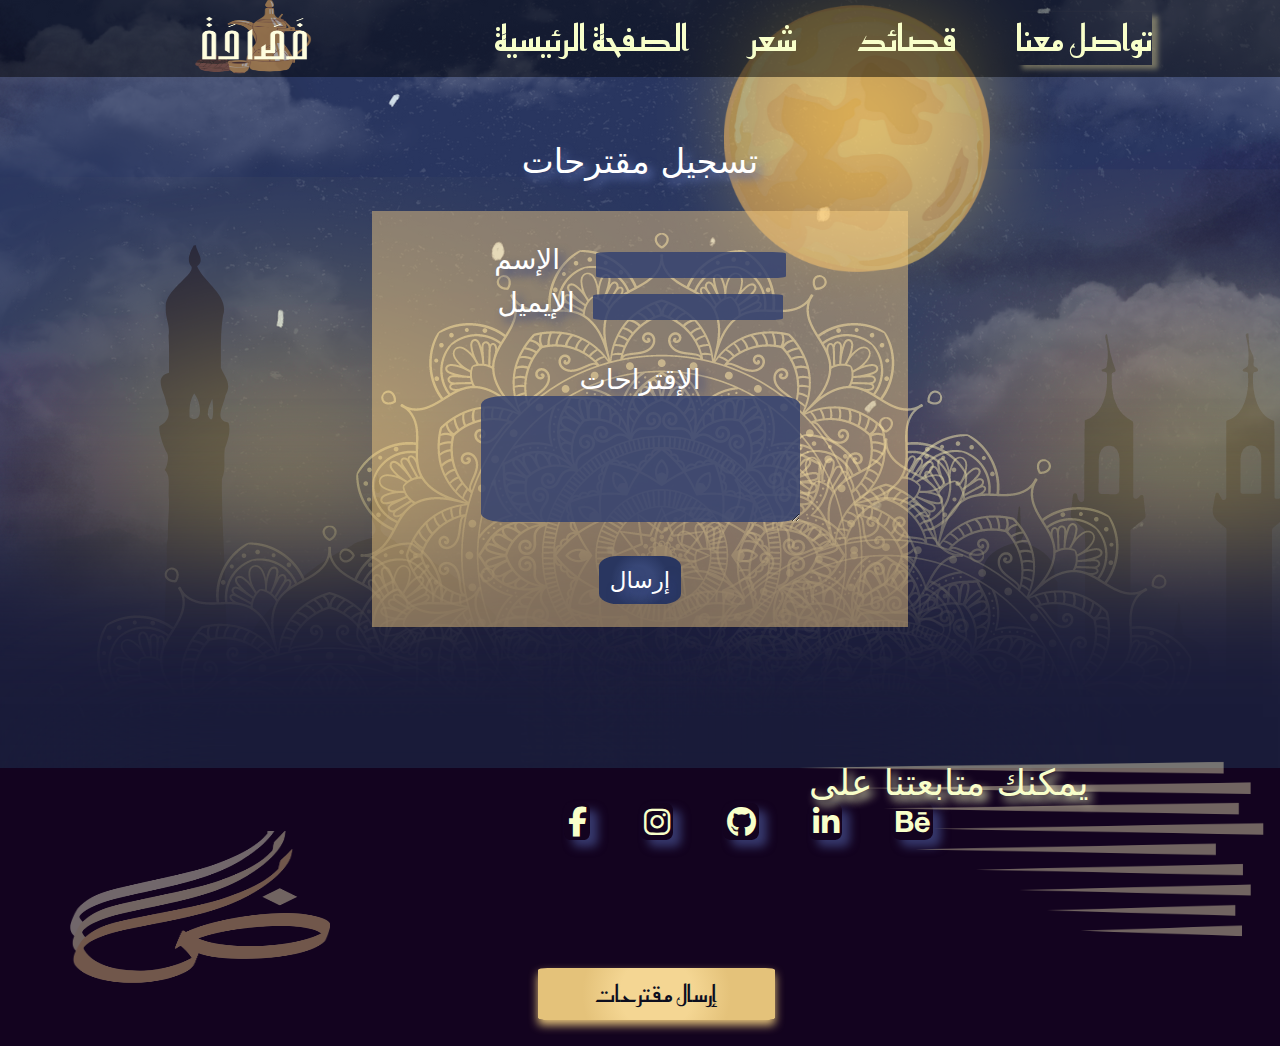
<file: recommend.html>
<!DOCTYPE html>
<html lang="en">
<head>
    <meta name="viewport" content="width=device-width, initial-scale=1" />
    <meta charset="UTF-8">
    <title>فَصَاحَة</title>
    <link rel="stylesheet" href="css/style.css">
    <link rel="preconnect" href="https://fonts.googleapis.com">
    <link rel="preconnect" href="https://fonts.gstatic.com" crossorigin>
    <link href="https://fonts.googleapis.com/css2?family=Fustat:wght@200;400&family=Reem+Kufi:wght@400;700&display=swap" rel="stylesheet">
    <link rel="stylesheet" href="css/fontawesome-free-6.6.0-web/css/all.min.css">
    <link rel="icon" href="img/imgg.png"></head>
<body>

<header>
    <img id="logo" src="img/فَصَاحَة.png">
    <nav>
        <a href="index.html" class="page">الصفحة الرئيسية</a>
        <a href="poetry.html" class="page">شعر</a>
        <a href="poem.html" class="page">قصائد</a>
        <a href="recommend.html" class="page active">تواصل معنا</a>
    </nav>
</header>






<section class="rec">



    <div class="container">
        <h1>تسجيل مقترحات</h1>
        <form>
            <div class="op">
            <label>الإسم</label>&nbsp;&nbsp;&nbsp;
            <input type="text"> </div>
            <div class="oop">
            <label>الإيميل</label>&nbsp;
            <input type="text"></div>
            <label>الإقتراحات</label>
            <br>
            <textarea></textarea>
            <br> <br>
            <a type="submit" id="submit" href="#">إرسال</a>
        </form>
    </div>


</section>







<footer id="footer">
    <img class="d" src="img/ض.png">
    <div class="bar-div">
        <img class="bar" src="img/bar.png"></div>
    <div class="footer-contact">
        <h5>يمكنك متابعتنا على</h5>
        <div class="icons">
            <i class="fa-brands fa-facebook-f" onclick='window.location.href="https://www.facebook.com/NermeenKamalEldin"' style="color: #f8ffca;"></i>
            <i class="fa-brands fa-instagram" onclick='window.location.href="https://www.instagram.com/nermeen_kamaleldin/"' style="color: #f8ffca;"></i>
            <i class="fa-brands fa-github" onclick='window.location.href="https://github.com/NermeenKamal"' style="color: #f8ffca;"></i>
            <i class="fa-brands fa-linkedin-in" onclick='window.location.href="https://www.linkedin.com/in/nirmn-kamal/"' style="color: #f8ffca;"></i>
            <i class="fa-brands fa-behance" onclick='window.location.href="https://www.behance.net/Nermeen_Kamal"' style="color: #f8ffca;"></i>
        </div>
        <button class="recommend" onclick='window.location.href="content.html"'>إرسال مقترحات</button>
    </div>
</footer>



<script src="js/script.js"></script>

</body>
</html>
</file>
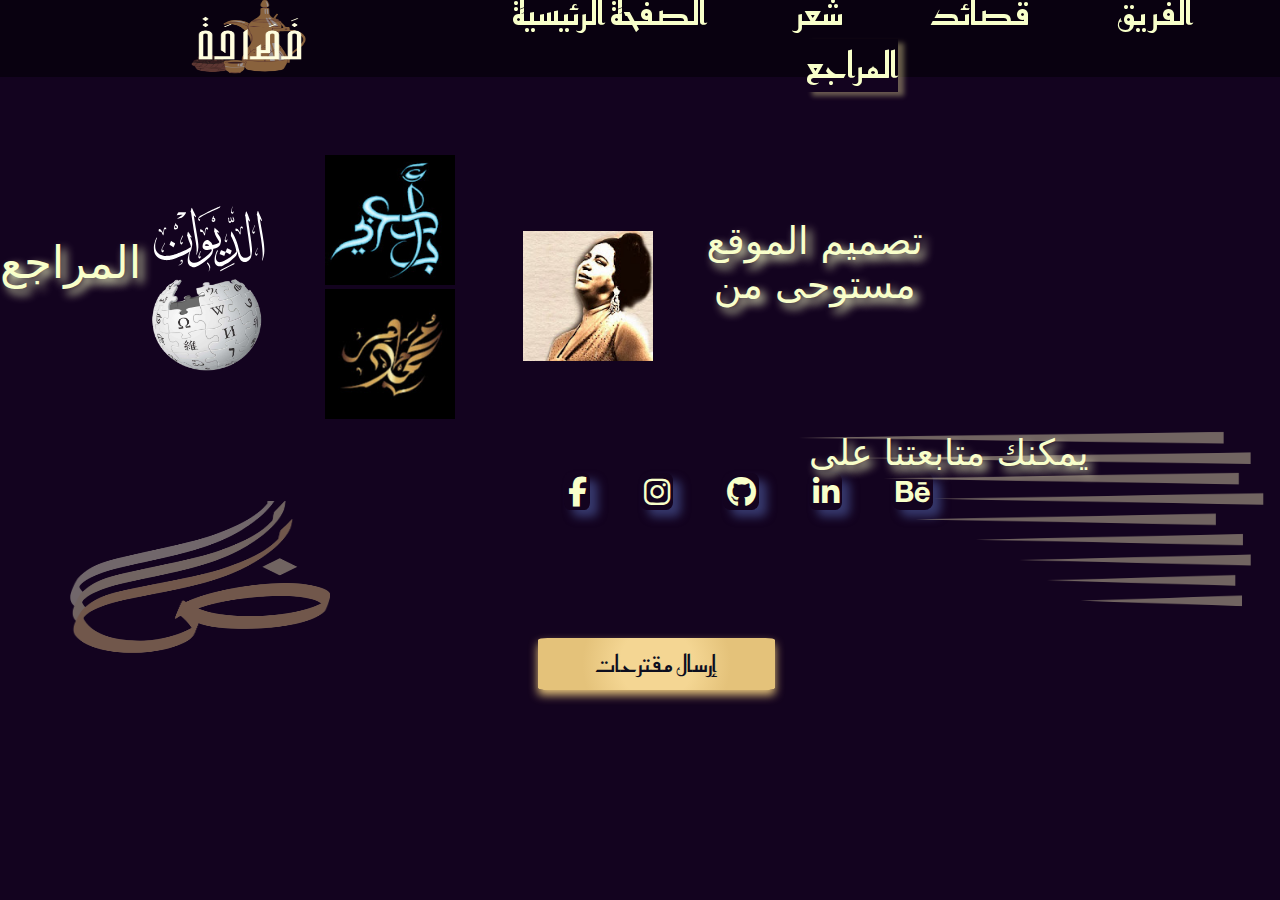
<file: References.html>
<!DOCTYPE html>
<html lang="en">
<head>
    <meta charset="UTF-8">
    <title>فَصَاحَة</title>
    <meta name="viewport" content="width=device-width, initial-scale=1" />
    <link rel="stylesheet" href="css/style.css">
    <link rel="preconnect" href="https://fonts.googleapis.com">
    <link rel="preconnect" href="https://fonts.gstatic.com" crossorigin>
    <link href="https://fonts.googleapis.com/css2?family=Fustat:wght@200;400&family=Reem+Kufi:wght@400;700&display=swap" rel="stylesheet">
    <link rel="stylesheet" href="css/fontawesome-free-6.6.0-web/css/all.min.css">
    <link rel="icon" href="img/imgg.png">
</head>
<body>

<header>
    <img id="logo" src="img/فَصَاحَة.png">
    <nav>
        <a href="index.html" class="page">الصفحة الرئيسية</a>
        <a href="poetry.html" class="page">شعر</a>
        <a href="poem.html" class="page">قصائد</a>
        <a href="team.html" class="page">الفريق</a>
        <a href="References.html" class="page active">المراجع</a>
    </nav>
</header>

<section class="prime" id="prime">
    <h2>المراجع</h2>
    <div class="links">
    <a href="https://www.aldiwan.net/" class="a1"><img src="img/logo.svg"></a>
    <a href="https://www.wikipedia.org/"><img src="img/OIP.png" width="111" height="93"></a>
    </div>
    <div class="links">
    <a href="https://www.youtube.com/@adab3araby" class="a1"><img src="img/unnamed.jpg" width="130"></a>
    <a href="https://www.youtube.com/@MohamedMaaher"><img src="img/unnamed%20(1).jpg" width="130"></a>
    </div>
    <div class="links">
        &nbsp; &nbsp;&nbsp;&nbsp;&nbsp;
    <a href="https://www.youtube.com/channel/UCUz6CXO5XIYD_7wmlK8mZsA" class="a1"><img src="img/unnamed%20(2).jpg" width="130"></a>
    </div>
    <h2 style="text-align: center; font-size: 38px;">تصميم الموقع مستوحى من</h2>
    <iframe src="https://www.behance.net/embed/project/155474613?ilo0=1" style="margin-bottom: 60px; width: 294px;
    height: 238px; " allowfullscreen lazyload frameborder="0" allow="clipboard-write" refererPolicy="strict-origin-when-cross-origin"></iframe>
</section>





<footer id="footer">
    <img class="d" src="img/ض.png">
    <div class="bar-div">
        <img class="bar" src="img/bar.png"></div>
    <div class="footer-contact">
        <h5>يمكنك متابعتنا على</h5>
        <div class="icons">
            <i class="fa-brands fa-facebook-f" onclick='window.location.href="https://www.facebook.com/NermeenKamalEldin"' style="color: #f8ffca;"></i>
            <i class="fa-brands fa-instagram" onclick='window.location.href="https://www.instagram.com/nermeen_kamaleldin/"' style="color: #f8ffca;"></i>
            <i class="fa-brands fa-github" onclick='window.location.href="https://github.com/NermeenKamal"' style="color: #f8ffca;"></i>
            <i class="fa-brands fa-linkedin-in" onclick='window.location.href="https://www.linkedin.com/in/nirmn-kamal/"' style="color: #f8ffca;"></i>
            <i class="fa-brands fa-behance" onclick='window.location.href="https://www.behance.net/Nermeen_Kamal"' style="color: #f8ffca;"></i>
        </div>
        <button class="recommend" onclick='window.location.href="content.php"'>إرسال مقترحات</button>
    </div>
</footer>

<script src="js/script.js"></script>
</body>
</html>
</file>
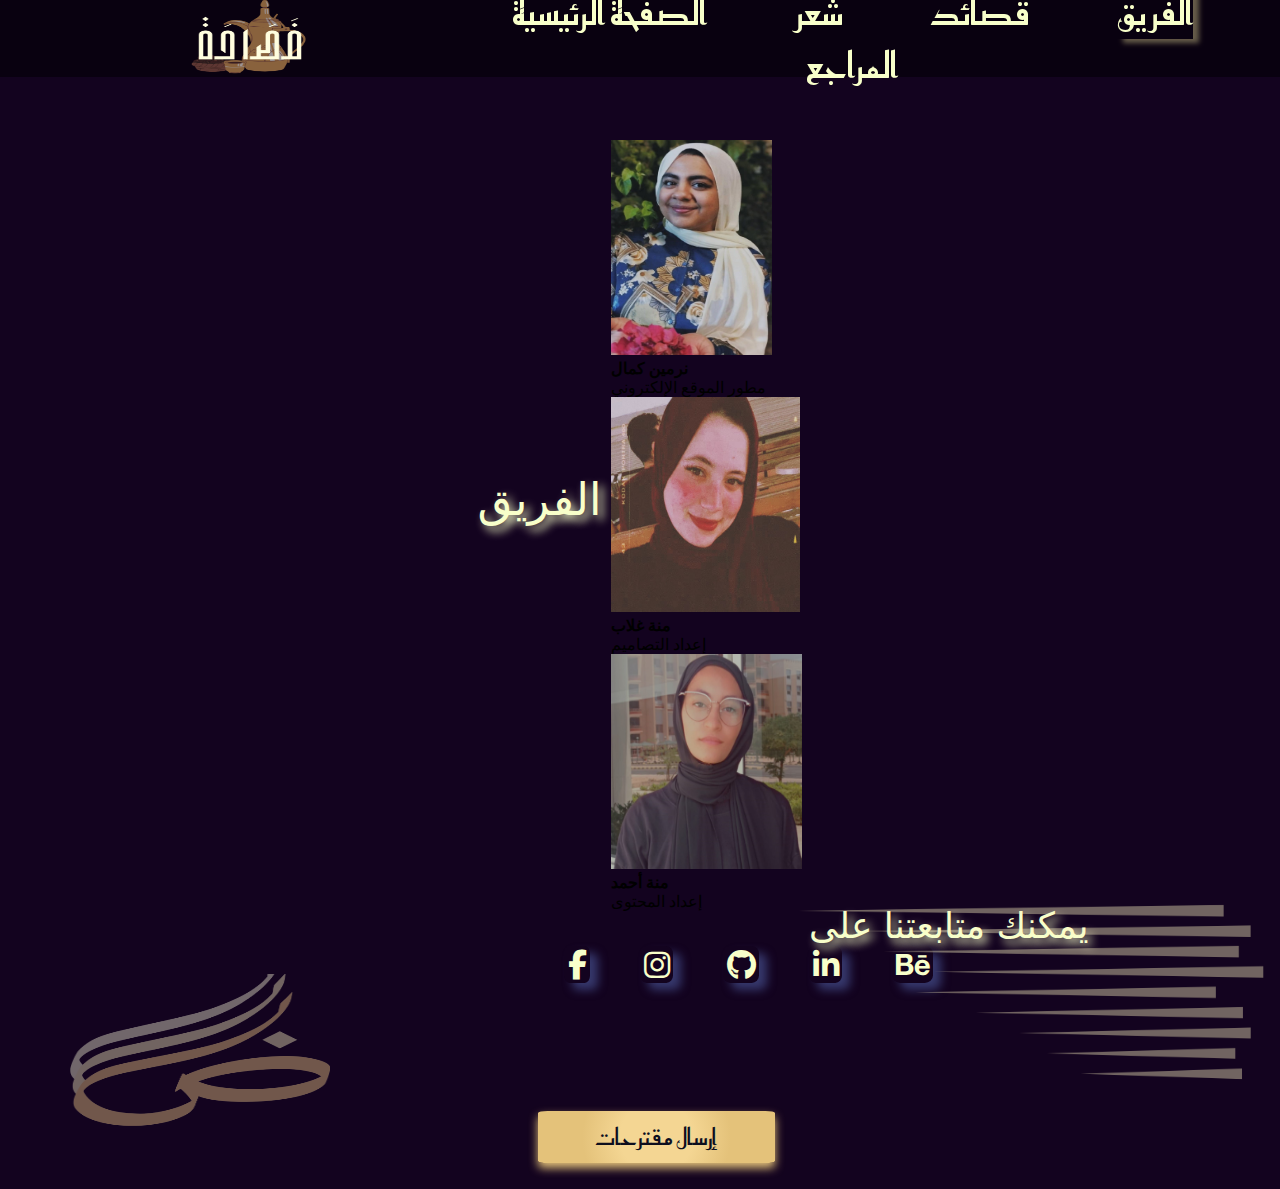
<file: team.html>
<!DOCTYPE html>
<html lang="en">
<head>
    <meta charset="UTF-8">
    <title>فَصَاحَة</title>
    <meta name="viewport" content="width=device-width, initial-scale=1" />
    <link rel="stylesheet" href="css/style.css">
    <link rel="preconnect" href="https://fonts.googleapis.com">
    <link rel="preconnect" href="https://fonts.gstatic.com" crossorigin>
    <link href="https://fonts.googleapis.com/css2?family=Fustat:wght@200;400&family=Reem+Kufi:wght@400;700&display=swap" rel="stylesheet">
    <link rel="stylesheet" href="css/fontawesome-free-6.6.0-web/css/all.min.css">
    <link rel="icon" href="img/imgg.png">
</head>
<body>

<header>
    <img id="logo" src="img/فَصَاحَة.png">
    <nav>
        <a href="index.html" class="page">الصفحة الرئيسية</a>
        <a href="poetry.html" class="page">شعر</a>
        <a href="poem.html" class="page">قصائد</a>
        <a href="team.html" class="page active">الفريق</a>
        <a href="References.html" class="page">المراجع</a>
    </nav>
</header>

<section class="prime" id="prime">
    <h2>الفريق</h2>
    <div class="linkks">
        <div class="team-photo">
        <img src="img/Nermeen.jpg" style="width: 161px;height: 215px;">
        <h4>نرمين كمال</h4>
        <p>مطور الموقع الإلكتروني</p></div>
        <div class="team-photo">
        <img src="img/MennaGhallab.jpg" style="width: 189px;height: 215px;">
        <h4>منة غلاب</h4>
        <p>إعداد التصاميم</p></div>
        <div class="team-photo">
        <img src="img/MennaAhmed.jpg" style="width: 191px;height: 215px;">
        <h4>منة أحمد</h4>
        <p>إعداد المحتوى</p></div>
    </div>
   </section>


<footer id="footer">
    <img class="d" src="img/ض.png">
    <div class="bar-div">
        <img class="bar" src="img/bar.png"></div>
    <div class="footer-contact">
        <h5>يمكنك متابعتنا على</h5>
        <div class="icons">
            <i class="fa-brands fa-facebook-f" onclick='window.location.href="https://www.facebook.com/NermeenKamalEldin"' style="color: #f8ffca;"></i>
            <i class="fa-brands fa-instagram" onclick='window.location.href="https://www.instagram.com/nermeen_kamaleldin/"' style="color: #f8ffca;"></i>
            <i class="fa-brands fa-github" onclick='window.location.href="https://github.com/NermeenKamal"' style="color: #f8ffca;"></i>
            <i class="fa-brands fa-linkedin-in" onclick='window.location.href="https://www.linkedin.com/in/nirmn-kamal/"' style="color: #f8ffca;"></i>
            <i class="fa-brands fa-behance" onclick='window.location.href="https://www.behance.net/Nermeen_Kamal"' style="color: #f8ffca;"></i>
        </div>
        <button class="recommend" onclick='window.location.href="content.php"'>إرسال مقترحات</button>
    </div>
</footer>

<script src="js/script.js"></script>
</body>
</html>
</file>
<file: css/style.css>
*{
    margin: 0;
    padding: 0;
    box-sizing: border-box;
}
body{
    position: relative;
    height: 100%;
    background: #13031f;
}
main{
    background-image: url("../img/bg.png");
    background-repeat: no-repeat;
    background-size: cover;
    background-position: center;
    height: 768px;
}
main h2{
    color: rgb(248, 255, 202);
    font-size: 57px;
    font-family: "Zain", system-ui;
    font-weight: 300;
    font-style: normal;
    position: absolute;
    top: 12.9%;
    text-align: center;
    left: 26.9%;
    text-shadow: 6px 6px 3px #36386c;
}
.p1{
    color: rgba(255, 255, 255, 0.85);
    font-size: 20px;
    font-family: "Zain", system-ui;
    font-weight: 300;
    font-style: normal;
    position: absolute;
    top: 12.35%;
    text-align: center;
    left: 59.8%;
}
.About{
    height: 100%;
    background-image: url("../img/bg-main.png");
    background-repeat: no-repeat;
    background-size: cover;
    background-position: top;

}
.new{
    height: 577px;
    background-image: url("../img/sections.png");
    background-repeat: no-repeat;
    background-size: cover;
    background-position: center;
}
.art{
    height: 803px;
    background-image: url("../img/sec.png");
    background-repeat: no-repeat;
    background-size: cover;
    background-position: top;
}
.r{
    height: 803px;
    background-image: url("../img/r.png");
    background-repeat: no-repeat;
    background-size: cover;
    background-position: top;
}


body::before {
    content: '';
    position: absolute;
    bottom: 0;
    left: 0;
    width: 100%;
    z-index: 9;
}


.snow_wrap {
    height: 54%;
    width: 100%;
    background-size: cover;
    background-position: center bottom;
    overflow: hidden;
    position: absolute;
}

.snow,
.snow:before,
.snow:after {
    position: absolute;
    top: -650px;
    left: 0;
    bottom: 0;
    right: 0;
    background-image:
            radial-gradient(4px 4px at 100px 50px, rgba(220, 208, 149, 0.49) 100%, transparent),
            radial-gradient(6px 6px at 200px 150px, rgba(220, 210, 149, 0.56) 50%, transparent),
            radial-gradient(3px 3px at 300px 250px, rgba(220, 210, 149, 0.45) 100%, transparent),
            radial-gradient(4px 4px at 400px 350px, rgba(220, 210, 149, 0.62) 50%, transparent),
            radial-gradient(6px 6px at 500px 100px, rgba(220, 210, 149, 0.38) 50%, transparent),
            radial-gradient(3px 3px at 50px 200px, rgba(220, 210, 149, 0.66) 50%, transparent),
            radial-gradient(4px 4px at 150px 300px, rgba(220, 210, 149, 0.64) 50%, transparent),
            radial-gradient(6px 6px at 250px 400px, rgba(220, 210, 149, 0.6) 50%, transparent),
            radial-gradient(3px 3px at 350px 500px, rgba(220, 210, 149, 0.54) 50%, transparent),
            radial-gradient(4px 4px at 150px 600px, rgba(220, 210, 149, 0.49) 50%, transparent),
            radial-gradient(6px 6px at 350px 700px, rgba(220, 210, 149, 0.6) 100%, transparent),
            radial-gradient(3px 3px at 450px 800px, rgba(220, 210, 149, 0.58) 100%, transparent);

    background-size: 650px 650px;
    animation: snow 5s linear infinite;
    content: "";
}

.snow:after {
    margin-left: -250px;
    opacity: 0.3;
    filter: blur(15px);
    animation-duration: 6s;
    animation-direction: reverse;
}

.snow:before {
    margin-left: -350px;
    opacity: 0.3;
    filter: blur(15px);
    animation-duration: 9s;
    animation-direction: reverse;
}

@keyframes snow {
    to {
        transform: translateY(362px);
    }
}




#demo{
    color: rgb(248, 255, 202);
    font-size: 70px;
    font-family: "Zain", system-ui;
    font-weight: 300;
    font-style: normal;
    position: absolute;
    left: 24%;
    top: 4.5%;
    display: inline;
}
.fa-calendar-days{
    font-size: 24px;
    position: absolute;
    left: 22%;
    top: 4.5%;
    display: inline;
}
#year {
    color: rgba(255, 255, 255, 0.78);
    font-size: 18px;
    font-family: "Fustat", sans-serif;
    font-optical-sizing: auto;
    font-weight: 200;
    font-style: normal;
    position: absolute;
    left: 24.3%;
    top: 6.3%;
    display: inline;
}

#logo{
    width: 506px;
    height: 188px;
    cursor: pointer;
    margin-right: -12px;
}

.page{
    text-decoration: none;
    color: rgb(248, 255, 202);
    font-size: 35px;
    font-family: "Reem Kufi", sans-serif;
    font-optical-sizing: auto;
    font-weight: 100;
    font-style: normal;
    margin-right: 60px;
}
.page:hover{
    transform: scale(1.1);
    box-shadow: 6px 4px 5px rgba(220, 210, 149, 0.62);
}
.active{
    box-shadow: 6px 4px 5px rgba(220, 210, 149, 0.44);

}
header{
    background-color: rgba(0, 0, 0, 0.48);
    height: 77px;
    width: 100%;
    position: fixed;
    z-index: 10;
    display: flex;
    justify-content: left;
    align-items: center;
}
nav{
    display: flex;
    justify-content: space-evenly;
    flex-wrap: wrap;
}
#poetry div{
    position: absolute;
    left: 0;
    height: 100%;
    /* padding: 325px; */
    /* padding-left: 0; */
    padding-left: 270px;
    padding-top: 380px;
    text-align: center;
}
#poetry p{
    color: #f8ffca;
    font-size: 55px;
    font-family: "Reem Kufi", sans-serif;
    font-optical-sizing: auto;
    font-weight: 200;
    font-style: normal;
}
#poetry{
    position: relative;
}
#poem{
    position: relative;

}
#poetry button{
    border: none;
    outline: none;
    border-radius: 10%;
    background-color: #5b2084;
    color: #f8ffca;
    padding: 16px;
    font-size: 30px;
    font-family: "Reem Kufi", sans-serif;
    font-optical-sizing: auto;
    font-weight: 200;
    font-style: normal;
    cursor: pointer;
    margin-top: 17px;

}




#poem div{
    position: absolute;
    height: 100%;
    /* padding-left: 673px; */
    padding-right: 79px;
    padding-top: 174px;
    text-align: center;
    /* padding-left: 407px; */
    right: 0;
}
#poem p{
    color: #f8ffca;
    font-size: 55px;
    font-family: "Reem Kufi", sans-serif;
    font-optical-sizing: auto;
    font-weight: 200;
    font-style: normal;
}
#poem button{
    border: none;
    outline: none;
    border-radius: 10%;
    background-color: #5b2084;
    color: #f8ffca;
    padding: 16px;
    font-size: 30px;
    font-family: "Reem Kufi", sans-serif;
    font-optical-sizing: auto;
    font-weight: 200;
    font-style: normal;
    margin-top: 17px;
    cursor: pointer;

}
#poem button:hover , #poetry button:hover{
    transform: scale(1.1);
    box-shadow: 6px 6px 5px rgba(220, 210, 149, 0.62);
    background-color: #291636;
}



.wrap,.imgs{
    display: flex;
}


.About h3{
    color: #f8ffca;
    font-size: 70px;
    font-family: "Zain", system-ui;
    font-weight: 100;
    font-style: normal;
    margin-bottom: -25px;
    text-shadow: 5px 5px 10px #f8ffca;
}
.p2{
    color: rgba(255, 255, 255, 0.8);
    font-size: 40px;
    font-family: "Zain", system-ui;
    font-weight: 100;
    font-style: normal;
}
.content{
    width: 975px;
    height: 595px;
    opacity: 0.9;
}
.About{
    text-align: center;
}
.text{
    padding-top: 210px;
    margin-bottom: -30px;
}
.line{
    width: 260px;
    height: 66px;

}
.fa-backward-step{

    font-size: 20px;
}
.arrow{
    display: flex;
    align-items: center;
}


.types{
    display: flex;
    flex-direction: column;
    align-items: center;
}
.types h4{
    color: #f8ffca;
    font-size: 40px;
    font-family: "Zain", system-ui;
    font-weight: 100;
    font-style: normal;
    text-shadow: 5px 5px 10px #f8ffca;
}
.A,.B{
    display: flex;
    justify-content: space-evenly;
    width: 100%;
    padding: 40px;
}

.description{
    color: rgba(255, 255, 255, 0.8);
    font-size: 25px;
    font-family: "Zain", system-ui;
    font-weight: 100;
    font-style: normal;
}
.type3 h4 span{
    font-size: 31px;
    color: white;
}
.type3, .type1, .type2{
    padding: 15px;
}


.r{
    position: relative;
}







footer{
    background-color: #13031f;
    height: 278px;
    width: 100%;
    position: relative;
    display: flex;
    align-items: center;
}
.bar-div{
    width: 100%;
    text-align: center;
    margin-right: -175px;
}
.bar{
    position: absolute;
    width: 37%;
    height: 110%;
    opacity: 0.4;
    top: -26%;
    left: 62%;
}
.d{
    position: absolute;
    width: 260px;
    height: 153px;
    opacity: 0.4;
    margin-right: -250px;
    margin-left: 70px;
}
.icons{
    display: flex;
    width: 100%;
    justify-content: flex-start;
    align-items: center;
    margin-left: -364px;
}
.fa-brands{
    font-size: 30px;
    margin-right: 50px;
    box-shadow: 8px 7px 10px #36386c;
    border: none;
    border-radius: 20%;
    cursor: pointer;
    padding: 3.5px;
}
.fa-brands:hover{
    transform: scale(1.2);
    box-shadow: 1px 1px 10px rgba(220, 210, 149, 0.62);
}

footer h5{
    margin-left: -119px;
    margin-top: -145px;
    width: 471px;
    color: #f8ffca;
    font-size: 36px;
    font-family: "Zain", system-ui;
    font-weight: 100;
    font-style: normal;
    text-shadow: 5px 5px 10px #f8ffca;
}



.recommend{
    position: absolute;
    left: 42%;
    top: 72%;
    background: radial-gradient(circle, rgba(244, 214, 147, 1) 30%, rgb(228, 194, 122) 61%);
    border-radius: 4%;
    border: none;
    width: 237px;
    height: 52px;
    box-shadow: 0px 5px 10px #e4c27a;
    font-size: 23px;
    font-family: "Reem Kufi", sans-serif;
    font-optical-sizing: auto;
    font-weight: 100;
    font-style: normal;
    color: #0d0e1e;
    cursor: pointer;
}
.recommend:hover{
    box-shadow: 0px 5px 10px rgba(13, 14, 30, 0.78);
}




#poems{
    background-image: url("../img/category.png");
    height: 768px;
    background-position: center;
    background-repeat: no-repeat;
    background-size: cover;
    text-align: center;

}
.category{
    background-image: url("../img/poem.png");
    height: 768px;
    background-position: center;
    background-repeat: no-repeat;
    background-size: cover;
    text-align: center;
}
#poems #poem-intro{
    padding-top: 140px;
}
.category .div1{
    padding-top: 84px;
}
#poems h2, .category h2{
    color: #f8ffca;
    font-size: 45px;
    font-family: "Zain", system-ui;
    font-weight: 100;
    font-style: normal;
    text-shadow: 5px 5px 10px #f8ffca;
    margin-bottom: 53px;

}
.category h2{
    color: #592a7a;
    font-weight: 400;
    text-shadow: 5px 5px 10px #e4c27a;
    margin-bottom: 95px;
}
#poem-intro p{
    color: rgba(255, 255, 255, 0.8);
    font-size: 25px;
    font-family: "Zain", system-ui;
    font-weight: 100;
    font-style: normal;
    line-height: 2;
    letter-spacing: 1px;
}
.category h3{
    color: #13031f;
    font-size: 40px;
    font-family: "Zain", system-ui;
    font-weight: 100;
    font-style: normal;
}
.radial{
    background: radial-gradient(circle, rgba(244, 214, 147, 1) 30%, rgb(228, 194, 122) 61%);
    border-radius: 4%;
    border: none;
    width: 237px;
    height: 52px;
    box-shadow: 0px 5px 10px #e4c27a;
    font-size: 23px;
    font-family: "Reem Kufi", sans-serif;
    font-optical-sizing: auto;
    font-weight: 100;
    font-style: normal;
    color: #0d0e1e;
    cursor: pointer;
    margin-top: 50px;
}
.radial:hover{
    box-shadow: 0px 5px 10px rgba(13, 14, 30, 0.78);
}
.parent22{
    display: flex;
    flex-direction: column;
    align-items: center;
}
.parent1, .parent2{
    display: flex;
    justify-content: space-around;
    width: 100%;
}
.parent1 div{
    padding: 25px;
    border-radius: 8%;
    box-shadow: 2px 8px 15px #e4c27a;
    background: #592a7a;
    color: #f8ffca;
    cursor: pointer;
}
.parent2 div {
    padding: 20px 52px;
    padding: 25px;
    border-radius: 8%;
    box-shadow: 2px 8px 15px #e4c27a;
    background: #592a7a;
    color: #f8ffca;
    margin-right: -10px;
    cursor: pointer;
}
.parent2 div:hover , .parent1 div:hover{
    transform: scale(1.2);
    box-shadow: 2px 8px 15px #e3ce9d;
    background: rgba(60, 22, 85, 0.85);
}
.checkk{
    padding-bottom: 104px;
    display: flex;
    width: 100%;
    justify-content: space-around;
    margin-top: 30px;
}
.check{
    display: flex;
    width: 100%;
    justify-content: space-around;
    margin-top: 30px;
    padding-bottom: 13px;
}
















.checkbox-wrapper-33 {
    --s-xsmall: 0.625em;
    --s-small: 1.2em;
    --border-width: 1px;
    --c-primary: #ffd397;
    --c-primary-20-percent-opacity: rgb(95 17 232 / 20%);
    --c-primary-10-percent-opacity: rgb(95 17 232 / 10%);
    --t-base: 0.4s;
    --t-fast: 0.2s;
    --e-in: ease-in;
    --e-out: cubic-bezier(.11,.29,.18,.98);
}

.checkbox-wrapper-33 .visuallyhidden {
    border: 0;
    clip: rect(0 0 0 0);
    height: 1px;
    margin: -1px;
    overflow: hidden;
    padding: 0;
    position: absolute;
    width: 1px;
}

.checkbox-wrapper-33 .checkbox {
    display: flex;
    align-items: center;
    justify-content: flex-start;
}
.checkbox-wrapper-33 .checkbox + .checkbox {
    margin-top: var(--s-small);
}
.checkbox-wrapper-33 .checkbox__symbol {
    display: inline-block;
    display: flex;
    margin-right: calc(var(--s-small) * 0.7);
    border: var(--border-width) solid var(--c-primary);
    position: relative;
    border-radius: 0.1em;
    width: 1.5em;
    height: 1.5em;
    transition: box-shadow var(--t-base) var(--e-out), background-color var(--t-base);
    box-shadow: 0 0 0 0 var(--c-primary-10-percent-opacity);
}
.checkbox-wrapper-33 .checkbox__symbol:after {
    content: "";
    position: absolute;
    top: 0.5em;
    left: 0.5em;
    width: 0.25em;
    height: 0.25em;
    background-color: var(--c-primary-20-percent-opacity);
    opacity: 0;
    border-radius: 3em;
    transform: scale(1);
    transform-origin: 50% 50%;
}
.checkbox-wrapper-33 .checkbox .icon-checkbox {
    width: 1em;
    height: 1em;
    margin: auto;
    fill: none;
    stroke-width: 3;
    stroke: currentColor;
    stroke-linecap: round;
    stroke-linejoin: round;
    stroke-miterlimit: 10;
    color: var(--c-primary);
    display: inline-block;
}
.checkbox-wrapper-33 .checkbox .icon-checkbox path {
    transition: stroke-dashoffset var(--t-fast) var(--e-in);
    stroke-dasharray: 30px, 31px;
    stroke-dashoffset: 31px;
}
.checkbox-wrapper-33 .checkbox__textwrapper {
    margin: 0;
}
.checkbox-wrapper-33 .checkbox__trigger:checked + .checkbox__symbol:after {
    -webkit-animation: ripple-33 1.5s var(--e-out);
    animation: ripple-33 1.5s var(--e-out);
}
.checkbox-wrapper-33 .checkbox__trigger:checked + .checkbox__symbol .icon-checkbox path {
    transition: stroke-dashoffset var(--t-base) var(--e-out);
    stroke-dashoffset: 0px;
}
.checkbox-wrapper-33 .checkbox__trigger:focus + .checkbox__symbol {
    box-shadow: 0 0 0 0.25em var(--c-primary-20-percent-opacity);
}

@-webkit-keyframes ripple-33 {
    from {
        transform: scale(0);
        opacity: 1;
    }
    to {
        opacity: 0;
        transform: scale(20);
    }
}

@keyframes ripple-33 {
    from {
        transform: scale(0);
        opacity: 1;
    }
    to {
        opacity: 0;
        transform: scale(20);
    }
}

















.cc{
    background-image: url("../img/cc.png");
    height: 100%;
    background-position: center;
    background-repeat: no-repeat;
    background-size: cover;
    text-align: center;
}




.bb{
    display: flex;
    align-items: center;
    width: 100%;
    justify-content: space-evenly;
    color: #f1f7c5;
    font-size: 20px;
    font-family: "Zain", system-ui;
    font-optical-sizing: auto;
    font-weight: 100;
    font-style: normal;
}
.cc img{
    width: 355px;
    height: 238px;
    box-shadow: 5px 5px 5px #ffd397;
}
.h4p{
    display: flex;
    flex-direction: column;
}
.prime{
    padding-top: 140px;
    display: flex;
    width: 100%;
    align-items: center;
    justify-content: center;
}
.prime h2{
    color: #f8ffca;
    font-size: 45px;
    font-family: "Zain", system-ui;
    font-weight: 100;
    font-style: normal;
    margin-right: 10px;
    text-shadow: 5px 5px 10px #f8ffca;
    margin-top: -21px;
    margin-bottom: 32px;
}
.fa-map-pin{
    color: #f8ffca;
    margin-top: -21px;
    margin-bottom: 32px;
    font-size: 23px;
    margin-left: 8px;
}


audio {
    width: 300px; /* Set the width */
    background-color: rgba(255, 211, 151, 0); /* Purple background */
    border-radius: 10px; /* Rounded corners */
    padding: 10px;
    margin-bottom: 156px;
    margin-left: 107px;
}

/* Hide the default controls (if desired) */
audio::-webkit-media-controls-panel {
    background-color: #ffd397; /* Purple background for controls */
    border-radius: 10px;
}

/* This affects only WebKit browsers (like Chrome and Safari) */
audio::-webkit-media-controls-play-button,
audio::-webkit-media-controls-volume-slider,
audio::-webkit-media-controls-mute-button,
audio::-webkit-media-controls-timeline {
    filter: invert(100%); /* Invert color (white) */
}

/* For Firefox (basic customization) */
audio::-moz-volume-control,
audio::-moz-progress-bar {
    background-color: rgba(29, 13, 40, 0.68); /* Change color for Firefox */
}



.h4p pre{
    margin-left: -132px;
}

.ll{
    margin-top: -40px;
}





.rec{
    background-image: url("../img/rec.png");
    height: 768px;
    background-position: center;
    background-repeat: no-repeat;
    background-size: cover;
    text-align: center;
}











.container{
    margin: auto;
    height: 100%;
    display: flex;
    flex-direction: column;
    align-items: center;
    justify-content: center;
}
form{
    background: #ffd48470;
    color: white;
    font-size: 28px;
    font-family: "Zain", system-ui;
    font-optical-sizing: auto;
    font-weight: 300;
    font-style: normal;
    padding: 2.5% 8.5%;
    text-shadow: 5px 5px 10px #34437e;
}
textarea{
    height: 126px;
    border: none;
    background: #324070d6;
    color: white;
    border-radius: 7%;
    width: 319px;
}
input{
    border: none;
    background: #324070d6;
    color: white;
    border-radius: 7%;
    height: 26px;
    width: 190px;
}
#submit{
    background: radial-gradient(circle, rgb(56 71 119) 30%, rgb(41 54 96) 61%);
    border-radius: 4%;
    border: none;
    width: 237px;
    height: 52px;
    font-size: 23px;
    font-family: "Zain", system-ui;
    font-optical-sizing: auto;
    font-weight: 100;
    font-style: normal;
    color: #ffffff;
    cursor: pointer;
    margin-top: 50px;
    padding: 11px;
    border-radius: 22%;
    text-decoration: none;
}
#submit:hover{
    box-shadow: 0px 5px 10px rgba(13, 14, 30, 0.78);
}
.container h1{
    font-size: 34px;
    font-family: "Zain", system-ui;
    font-optical-sizing: auto;
    font-weight: 400;
    font-style: normal;
    color: #ffffff;
    text-align: center;
    text-shadow: 5px 5px 10px #5d70ae;
    margin-bottom: 30px;
}
.oop{
    margin-bottom: 43px;
}
.op{
    margin-bottom: 8px;
}





@media only screen and (max-width: 800px) {
    header{
        height: 113px;
    }
    main h2{
        top: 12.9%;
        text-align: center;
        left: 25px;
        font-size: 50px;
        position: absolute;
    }
    #year{
        left: 19.3%;
    }
    #demo{
        left: 19%;
    }
    .fa-calendar-days{
        left: 17.6%;
        top: 4.3%;
    }
    .recommend{
        left: 39%;
    }

}
@media (max-width: 768px) {
    #logo {
        width: 228px;
        height: 122px;
        margin-right: -74px;
        margin-left: -44px;
    }

    .page {
        font-size: 14px; /* Smaller font size */
        margin-right: 10px; /* Reduce margin */
    }

    nav {
        margin-left: 10px; /* Reduce nav margin */
    }

    header {
        height: 60px; /* Reduce header height */
    }

}

@media only screen and (max-width: 804px) {
    .text{
        margin-top: 96px;
    }
}
</file>
